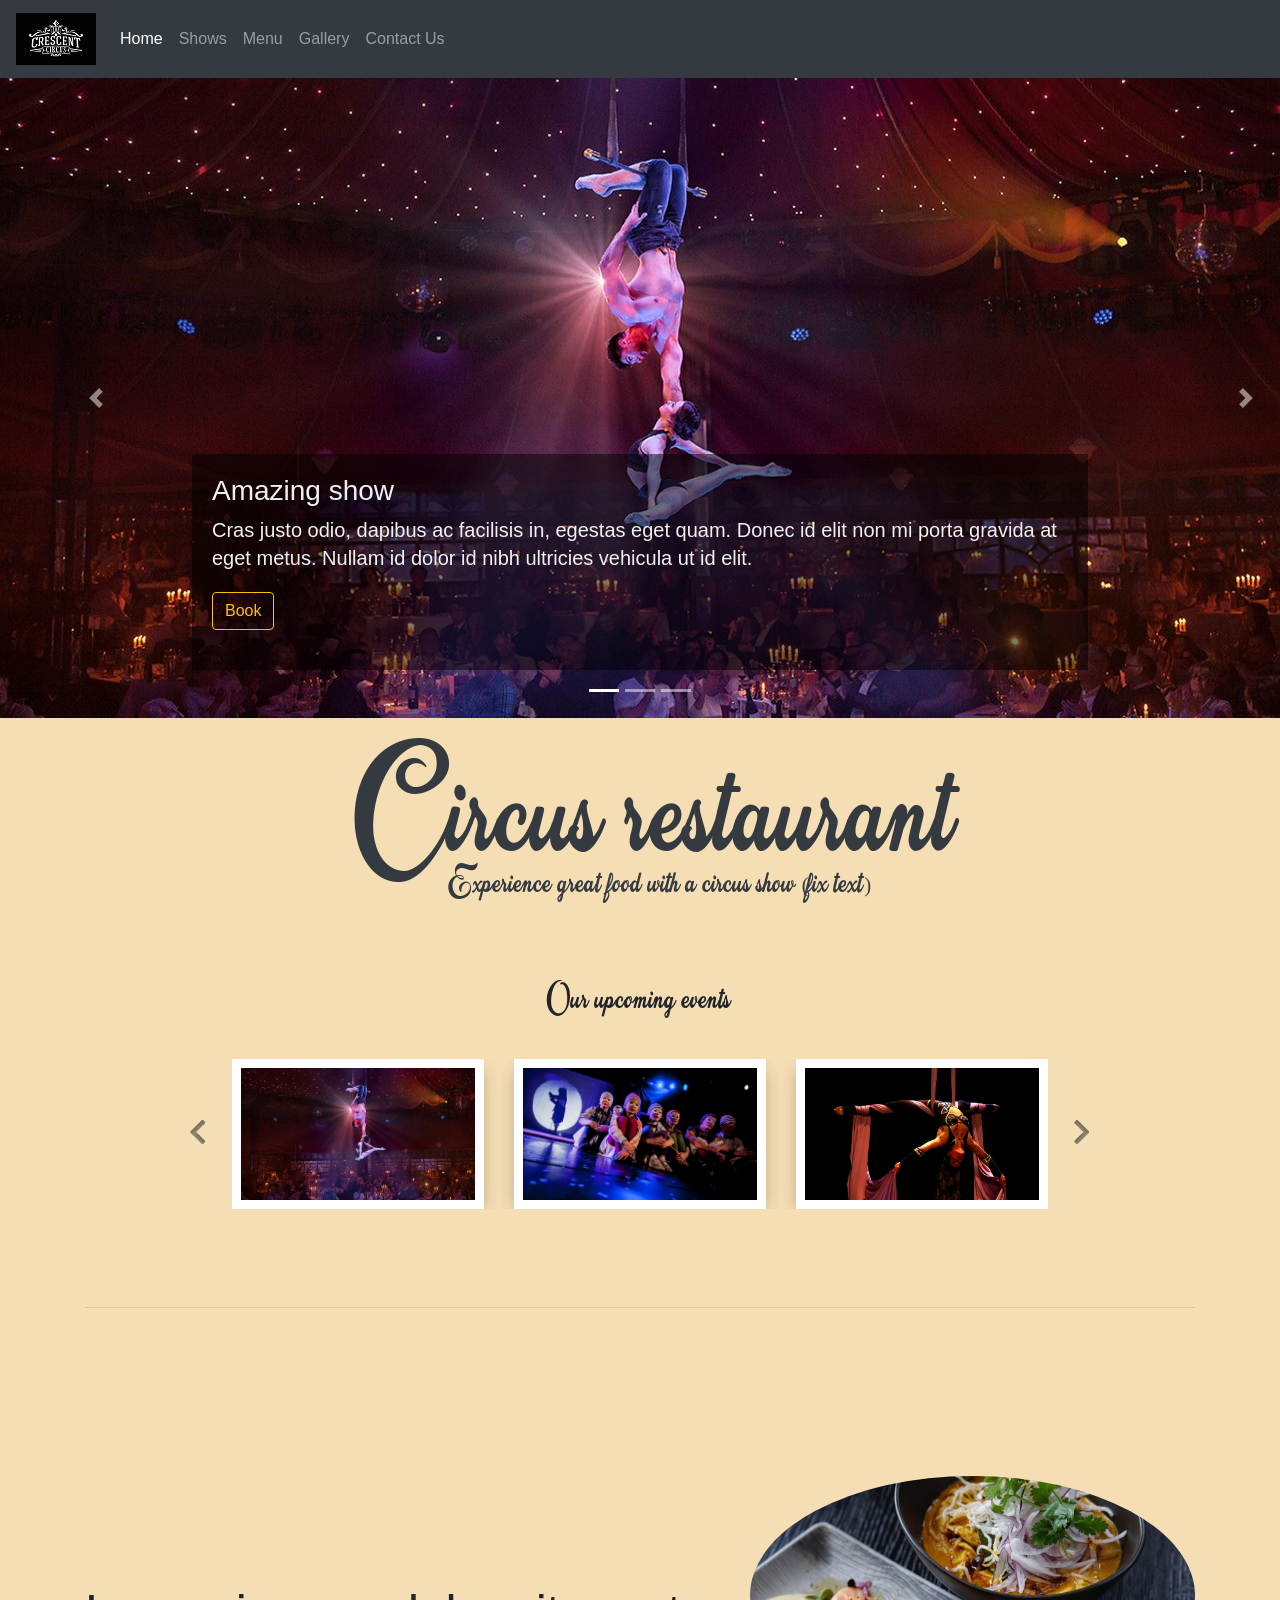
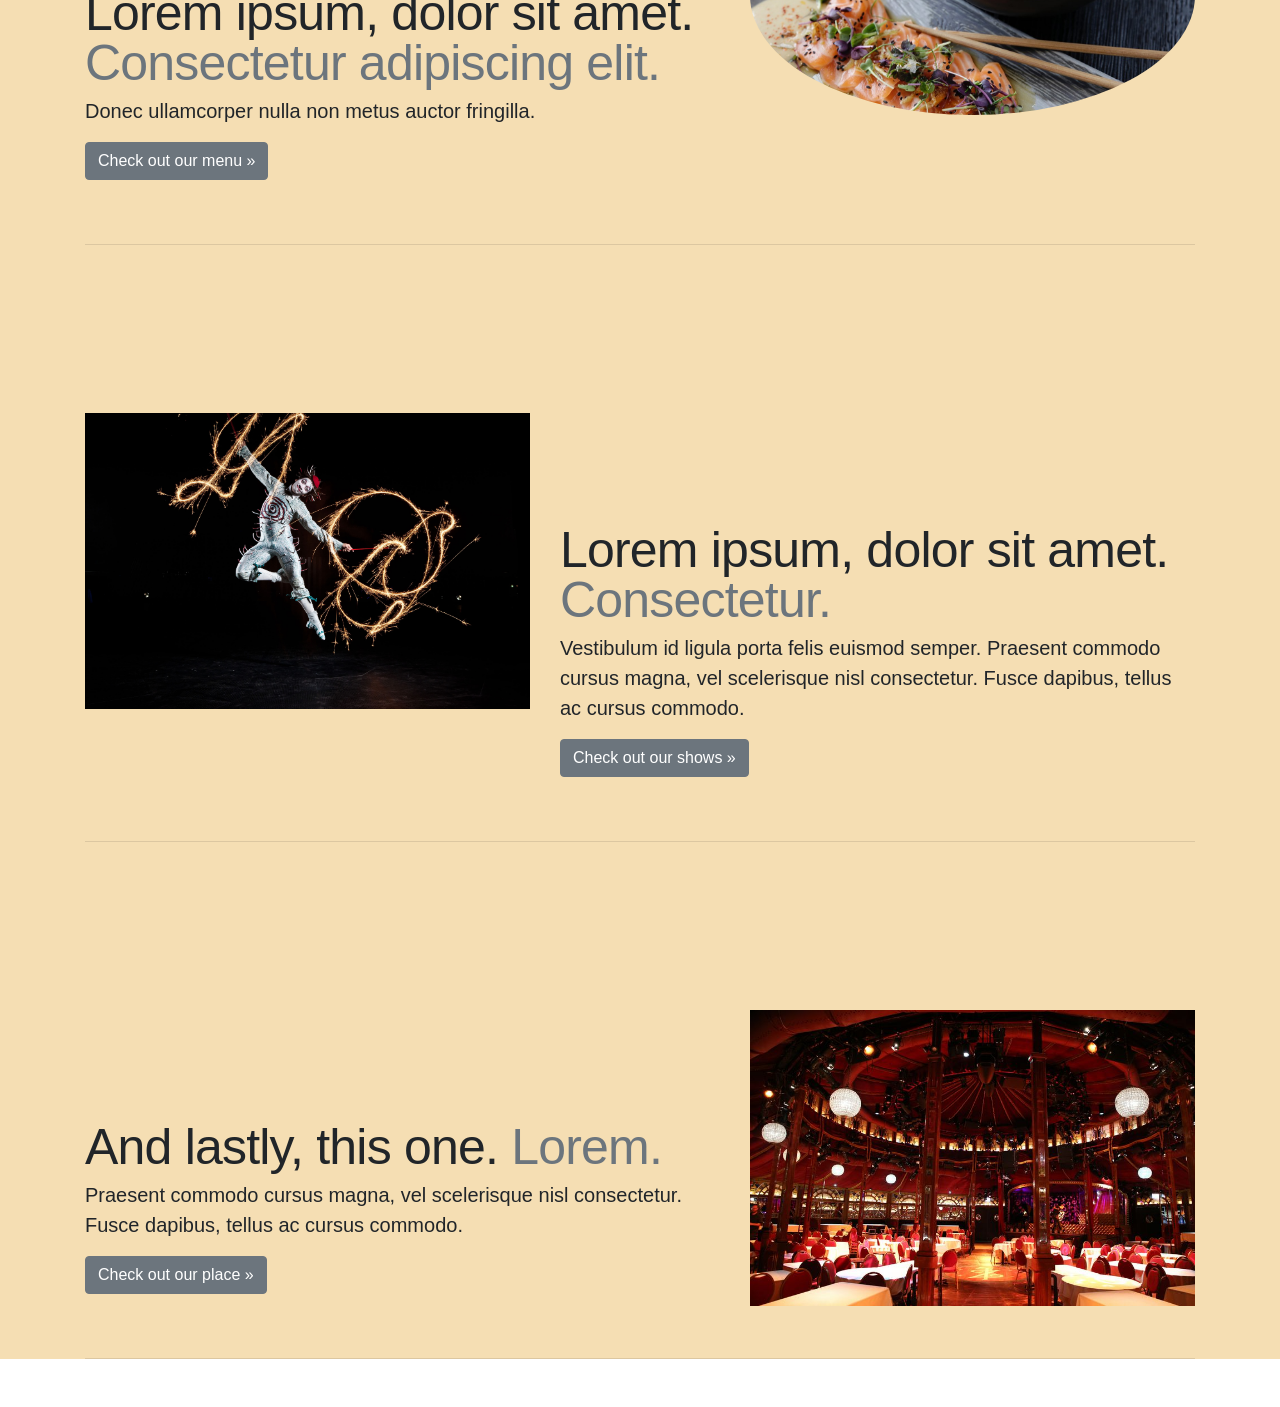
<file: index.html>
<!doctype html>
<html lang="en">

<head>
  <!-- Required meta tags -->
  <meta charset="utf-8">
  <meta name="viewport" content="width=device-width, initial-scale=1">

  <!-- Bootstrap CSS -->
  <link rel="stylesheet" href="https://cdn.jsdelivr.net/npm/bootstrap@4.5.3/dist/css/bootstrap.min.css"
    integrity="sha384-TX8t27EcRE3e/ihU7zmQxVncDAy5uIKz4rEkgIXeMed4M0jlfIDPvg6uqKI2xXr2" crossorigin="anonymous">
  <script src="https://code.jquery.com/jquery-3.5.1.slim.min.js"
    integrity="sha384-DfXdz2htPH0lsSSs5nCTpuj/zy4C+OGpamoFVy38MVBnE+IbbVYUew+OrCXaRkfj"
    crossorigin="anonymous"></script>
  <script src="https://cdn.jsdelivr.net/npm/bootstrap@4.5.3/dist/js/bootstrap.bundle.min.js"
    integrity="sha384-ho+j7jyWK8fNQe+A12Hb8AhRq26LrZ/JpcUGGOn+Y7RsweNrtN/tE3MoK7ZeZDyx"
    crossorigin="anonymous"></script>
    <link rel="stylesheet" href="https://cdnjs.cloudflare.com/ajax/libs/font-awesome/5.15.1/css/all.min.css">
  <link rel="stylesheet" type="text/css" href="css/index.css">
  <link rel="stylesheet" type="text/css" href="css/added.css">


  <title>The Food Circus</title>
</head>

<body>
  <div class="bg">
    <!--Navbar--------------------------->
    <div class="nav_container"></div>
    <!-- /Navbar ------------------------>
    <!-- page heading.. ----------------->
    <!-- <h1 class="text-center mb-4">Food and Circus Entertainment</h1>  -->

    <!-- /Page heading------------------>

    <!-- Carousel ----------------------->
    <main role="main">
      <div id="carouselExampleCaptions" class="carousel slide carousel-fade" data-ride="carousel" data-interval="3000"
        data-pause="false">
        <ol class="carousel-indicators">
          <li data-target="#carouselExampleCaptions" data-slide-to="0" class="active"></li>
          <li data-target="#carouselExampleCaptions" data-slide-to="1"></li>
          <li data-target="#carouselExampleCaptions" data-slide-to="2"></li>
        </ol>

        <div class="carousel-inner">
          <div class="carousel-item active">
            <!-- or use full width here..class="...w-100" -->
            <img src="./img/home_circus_0.jpg" class="mx-auto d-block img-responsive w-100" alt="...">
            <div class="carousel-caption text-left">
              <h3>Amazing show</h3>
              <p>Cras justo odio, dapibus ac facilisis in, egestas eget quam.
                Donec id elit non mi porta gravida at eget metus.
                Nullam id dolor id nibh ultricies vehicula ut id elit.
              </p>
              <!-- onclick="performanceButton1('2021-02-05')" -->
              <p><a id="perfButton1" class="btn btn-outline-warning" href="performances.html?date=2021-02-05"
                  role="button">Book</a></p>
            </div>
          </div>
          <div class="carousel-item">
            <img src="./img/home_circus_1.jpg" class="mx-auto d-block img-responsive w-100"
              href="performances.html?date=2021-02-06" alt="...">
            <div class="carousel-caption text-left">
              <h3>Fantastic show</h3>
              <p>Lorem ipsum dolor sit amet, consectetur adipiscing elit.</p>
              <p><a class="btn btn-outline-warning" href="performances.html?date=2021-02-06" role="button">Book</a></p>
            </div>
          </div>
          <div class="carousel-item">
            <img src="./img/home_circus_3.jpg" class="mx-auto d-block img-responsive w-100" alt="...">
            <div class="carousel-caption text-left">
              <h3>Magic Evening</h3>
              <p>Praesent commodo cursus magna, vel scelerisque nisl consectetur.</p>
              <p><a class="btn btn-outline-warning" href="performances.html?date=2021-02-12" role="button">Book</a></p>
            </div>
          </div>
        </div>
        <a class="carousel-control-prev" href="#carouselExampleCaptions" role="button" data-slide="prev">
          <span class="carousel-control-prev-icon" aria-hidden="true"></span>
          <span class="sr-only">Previous</span>
        </a>
        <a class="carousel-control-next" href="#carouselExampleCaptions" role="button" data-slide="next">
          <span class="carousel-control-next-icon" aria-hidden="true"></span>
          <span class="sr-only">Next</span>
        </a>
      </div>
      <!-- /Carousel----------------------->

      <div id="landingheader" class="container-fluid text-center">
        <h1 class="display-4 font-weight-normal">Circus restaurant</h1>
        <p class="lead font-weight-normal">Experience great food with a circus show (fix text)</p>
      </div>

      <div class="continer-fluid">
        <div class="row text-center">
          <div id="sideheader" class="col">
            <p class="lead font-weight-normal">Our upcoming events</p>
          </div>
        </div>
        <div class="row">

          <div id="circusCarosel"  class="col-md-9 col-center">
            <div id="circus-carosel" class="carousel slide" data-ride="carousel" data-interval="3000">
              <!-- Wrapper for carousel items -->
              <div class="carousel-inner">
                <div class="carousel-item active">
                  <div class="row" id="carousel-main-cource-menu">
                    
                    <div class="col-sm-4 cursor"  onclick="location.href = 'performances.html?date=2021-02-05';">
                      <div class="img-box">
                        <div class="hover-container" id="hover-container">
                          <img id="carousel-image" src="img/home_circus_0.jpg" class="img-fluid" alt="">
                          <div class="overlay">
                            <div class="text" id="carousel-header">
                              Amazing show <br/>2012-02-05
                            </div>
                          </div>
                        </div>
                      </div>
                    </div>

                    <div class="col-sm-4 cursor"  onclick="location.href = 'performances.html?date=2021-02-06';">
                      <div class="img-box">
                        <div class="hover-container" id="hover-container">
                          <img id="carousel-image" src="img/home_circus_6.jpg" class="img-fluid" alt="">
                          <div class="overlay">
                            <div class="text" id="carousel-header">
                              Fantastic show <br/>2012-02-06
                            </div>
                          </div>
                        </div>
                      </div>
                    </div>

                    <div class="col-sm-4 cursor"  onclick="location.href = 'performances.html?date=2021-02-12';">
                      <div class="img-box">
                        <div class="hover-container" id="hover-container">
                          <img id="carousel-image" src="img/home_circus_2.jpg" class="img-fluid" alt="">
                          <div class="overlay">
                            <div class="text" id="carousel-header">
                              Magic Evening <br/>2012-02-12
                            </div>
                          </div>
                        </div>
                      </div>
                    </div>

                  </div>
                </div>
                <div class="carousel-item">
                  <div class="row" id="carousel-veg-cource-menu">

                    <div class="col-sm-4 cursor"  onclick="location.href = 'performances.html?date=2021-02-13';">
                      <div class="img-box">
                        <div class="hover-container" id="hover-container">
                          <img id="carousel-image" src="img/home_circus_3.jpg" class="img-fluid" alt="">
                          <div class="overlay">
                            <div class="text" id="carousel-header">
                              Magic Evening <br/>2012-02-13
                            </div>
                          </div>
                        </div>
                      </div>
                    </div>
                    <div class="col-sm-4 cursor"  onclick="location.href = 'performances.html?date=2021-02-19';">
                      <div class="img-box">
                        <div class="hover-container" id="hover-container">
                          <img id="carousel-image" src="img/home_circus_7.jpg" class="img-fluid" alt="">
                          <div class="overlay">
                            <div class="text" id="carousel-header">
                              Show Name <br/>2012-02-19
                            </div>
                          </div>
                        </div>
                      </div>
                    </div>
                    <div class="col-sm-4 cursor"  onclick="location.href = 'performances.html?date=2021-02-20';">
                      <div class="img-box">
                        <div class="hover-container" id="hover-container">
                          <img id="carousel-image" src="img/home_circus_5.jpg" class="img-fluid" alt="">
                          <div class="overlay">
                            <div class="text" id="carousel-header">
                              Show Name <br/>2012-02-20
                            </div>
                          </div>
                        </div>
                      </div>
                    </div>

                  </div>
                </div>
              </div>
              <a class="carousel-control-prev left" href="#circus-carosel" data-slide="prev" role="button">
                <i class="fa fa-chevron-left"></i>
              </a>
              <a class="carousel-control-next right" href="#circus-carosel" data-slide="next" role="button">
                <i class="fa fa-chevron-right"></i>
              </a>
            </div>
          
        </div>
      </div>

      <!-- Featuretts --------------------->
      <div class="container marketing">

        <hr class="featurette-divider">

        <div class="row featurette">
          <div class="col-md-7">
            <h2 class="featurette-heading">Lorem ipsum, dolor sit amet. <span class="text-muted">Consectetur adipiscing
                elit. </span></h2>
            <p class="lead">Donec ullamcorper nulla non metus auctor fringilla.</p>
            <p><a class="btn btn-secondary" href="menu.html" role="button">Check out our menu &raquo;</a></p>
          </div>
          <div class="col-md-5">
            <img class="featurette-image img-fluid mx-auto rounded-circle" src="./img/food1_index.jpg"
              alt="Generic placeholder image">
          </div>
        </div>

        <hr class="featurette-divider">

        <div class="row featurette">
          <div class="col-md-7 order-md-2">
            <h2 class="featurette-heading">Lorem ipsum, dolor sit amet. <span class="text-muted">Consectetur. </span>
            </h2>
            <p class="lead">Vestibulum id ligula porta felis euismod semper. Praesent commodo cursus magna, vel
              scelerisque nisl consectetur. Fusce dapibus, tellus ac cursus commodo.</p>
            <p><a class="btn btn-secondary" href="performances.html" role="button">Check out our shows &raquo;</a></p>
          </div>
          <div class="col-md-5 order-md-1">
            <img class="featurette-image img-fluid mx-auto" src="./img/circusSmall_index.png"
              alt="Generic placeholder image">
          </div>
        </div>

        <hr class="featurette-divider">

        <div class="row featurette">
          <div class="col-md-7">
            <h2 class="featurette-heading">And lastly, this one. <span class="text-muted">Lorem.</span></h2>
            <p class="lead">Praesent commodo cursus magna, vel scelerisque nisl consectetur. Fusce dapibus, tellus ac
              cursus commodo.</p>
            <p><a class="btn btn-secondary" href="about-us.html" role="button">Check out our place &raquo;</a></p>
          </div>
          <div class="col-md-5">
            <img class="featurette-image img-fluid mx-auto" src="./img/restaurant_index.jpg"
              alt="Generic placeholder image">
          </div>
        </div>

        <hr class="featurette-divider">
      </div>
      <!-- /Featuretts -------------------->

    </main>
    <!-- TODO: Change back to slim jquery.js when not using ajax-->
    <script src="https://code.jquery.com/jquery-3.5.1.min.js"
      integrity="sha256-9/aliU8dGd2tb6OSsuzixeV4y/faTqgFtohetphbbj0=" crossorigin="anonymous"></script>
    <!-- Option 1: jQuery and Bootstrap Bundle (includes Popper) -->
    <script src="https://cdn.jsdelivr.net/npm/bootstrap@4.5.3/dist/js/bootstrap.bundle.min.js"
      integrity="sha384-ho+j7jyWK8fNQe+A12Hb8AhRq26LrZ/JpcUGGOn+Y7RsweNrtN/tE3MoK7ZeZDyx"
      crossorigin="anonymous"></script>
    <!-- <script src="https://code.jquery.com/jquery-3.5.1.slim.min.js" integrity="sha384-DfXdz2htPH0lsSSs5nCTpuj/zy4C+OGpamoFVy38MVBnE+IbbVYUew+OrCXaRkfj" crossorigin="anonymous"></script> -->

    <!-- Loads the our navbar, using ajax load() -->
    <script src="./common/common.js"></script>
    <script>
      // when using onclick strategy....
      function performanceButton1(date) {
        console.log(date);

        console.log("showButton1 is pressed");
        var perfs = $.get("performances.html", function (date) {
          location.href = "performances.html";
          filterShowsByDate(date)
        });
      }
      // -----------Tested by placing below in calender.js. Not working.---------------
      $(function () {

        // detect url hash changes and fire off filterOneShow
        $(window).bind("hashchange", filterOneShow("2021-02-05"));

      });

      function filterOneShow(date) {
        if (window.location.hash == "2021-02-05")
          filterShowsByDate("2021-02-05");
      }



    </script>

  </div>
</body>

</html>
</file>
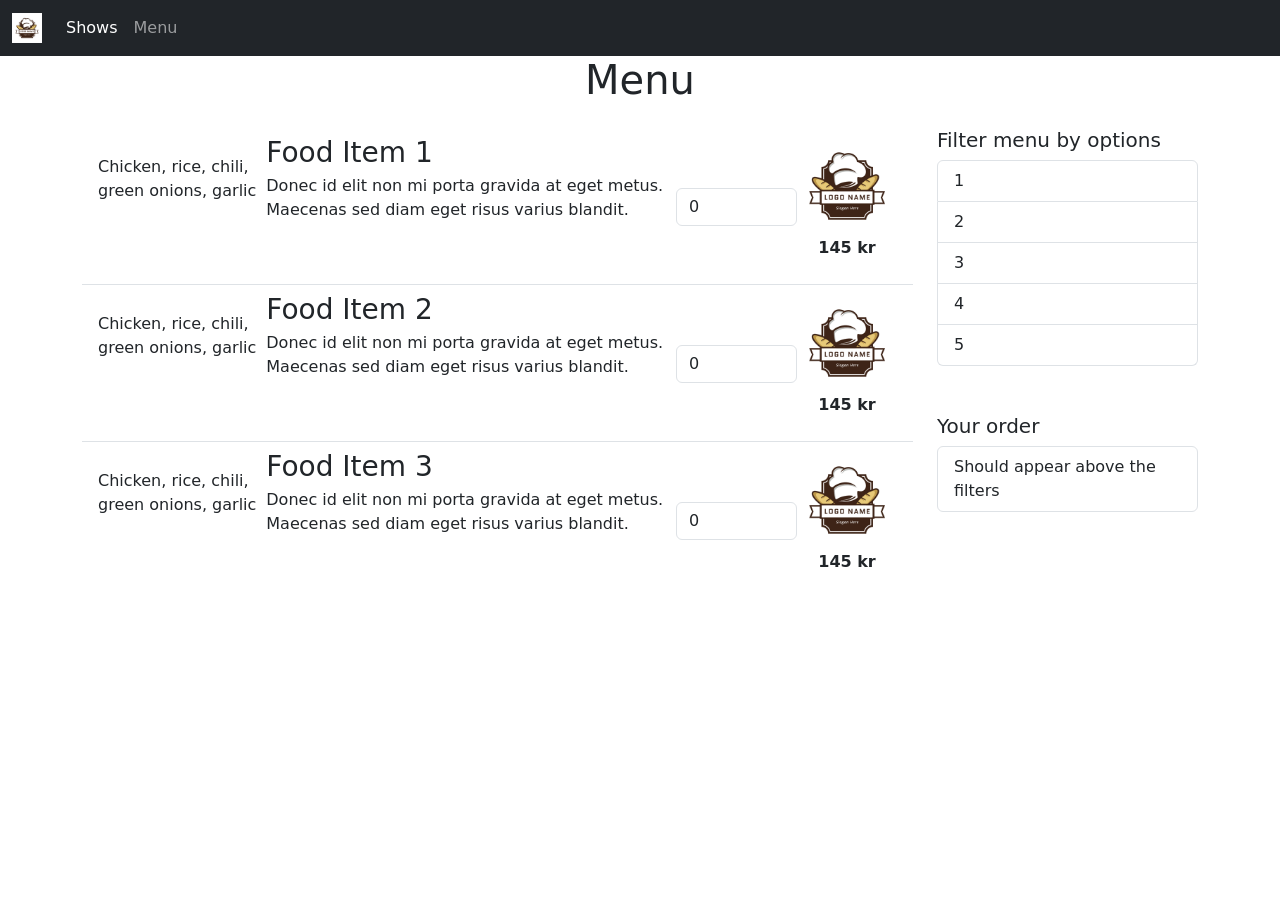
<file: menu/index.html>
<!doctype html>
<html lang="en">
  <head>
    <!-- Required meta tags -->
    <meta charset="utf-8">
    <meta name="viewport" content="width=device-width, initial-scale=1">

    <!-- Bootstrap CSS -->
    <link href="https://cdn.jsdelivr.net/npm/bootstrap@5.0.0-beta1/dist/css/bootstrap.min.css" rel="stylesheet" integrity="sha384-giJF6kkoqNQ00vy+HMDP7azOuL0xtbfIcaT9wjKHr8RbDVddVHyTfAAsrekwKmP1" crossorigin="anonymous">

    <title>The Food Circus</title>
  </head>
  <body>
    <!-- Image and text -->
    <nav class="navbar navbar-fixed navbar-dark bg-dark navbar-expand-md">
      <div class="container-fluid">
        <a class="navbar-brand" href="../index.html">
          <img src="../img/logo.png" alt="" width="30" height="30" class="d-inline-block align-top">
        </a>
        <button class="navbar-toggler" type="button" data-bs-toggle="collapse" data-bs-target="#navbarSupportedContent" aria-controls="navbarSupportedContent" aria-expanded="false" aria-label="Toggle navigation">
          <span class="navbar-toggler-icon"></span>
        </button>
        <div class="collapse navbar-collapse" id="navbarSupportedContent">
          <ul class="navbar-nav me-auto mb-2 mb-lg-0">
            <li class="nav-item">
              <a class="nav-link active" aria-current="page" href="../shows/index.html">Shows</a>
            </li>
            <li class="nav-item">
              <a class="nav-link" href="#">Menu</a>
            </li>
          </ul>
        </div>
      </div>
    </nav>
    <div class="container">
      <h1 class="text-center mb-4">Menu</h1>
      <div class="row align-items-start">
        <div class="col-9">
          <div class="list-group list-group-flush">
        <li class="list-group-item" aria-current="true">
          <div class="d-flex w-100 justify-content-between">
            <div>
              <div class="d-flex">
                  <p class="mb-1 align-self-center ingredients">Chicken, rice, chili, green onions, garlic</p>
                <div>
                  
                  <h3 class="mb-1">Food Item 1</h3>
                  <p class="mb-1">Donec id elit non mi porta gravida at eget metus. Maecenas sed diam eget risus varius blandit.</p>
                </div>
                <div class="form-group align-self-end">
                  <input class="form-control input-sm" type="number" name="number" value="0">
                </div>
              </div>
            </div>
            <div>
              <img src="../img/logo.png" class="circle" width="100">
              <p class="text-center fw-bold">145 kr</p>
            </div>
          </div>
          
        </li>
        <li class="list-group-item" aria-current="true">
          <div class="d-flex w-100 justify-content-between">
            <div>
              <div class="d-flex">
                <p class="mb-1 align-self-center ingredients">Chicken, rice, chili, green onions, garlic</p>
                <div>
                  
                  <h3 class="mb-1">Food Item 2</h3>
                  <p class="mb-1">Donec id elit non mi porta gravida at eget metus. Maecenas sed diam eget risus varius blandit.</p>
                </div>
                <div class="form-group align-self-end">
                  <input class="form-control input-sm" type="number" name="number" value="0">
                </div>
              </div>
            </div>
            <div>
              <img src="../img/logo.png" class="circle" width="100">
              <p class="text-center fw-bold">145 kr</p>
            </div>
          </div>
          
        </li>
        <li class="list-group-item" aria-current="true">
          <div class="d-flex w-100 justify-content-between">
            <div>
              <div class="d-flex">
                <p class="mb-1 align-self-center ingredients">Chicken, rice, chili, green onions, garlic</p>
                <div>
                  
                  <h3 class="mb-1">Food Item 3</h3>
                  <p class="mb-1">Donec id elit non mi porta gravida at eget metus. Maecenas sed diam eget risus varius blandit.</p>
                </div>
                <div class="form-group align-self-end">
                  <input class="form-control input-sm" type="number" name="number" value="0">
                </div>
                
              </div>
            </div>
            <div>
              <img src="../img/logo.png" class="circle" width="100">
              <p class="text-center fw-bold">145 kr</p>
            </div>
          </div>
          
        </li>
        
      </div>    
        </div>
        <div class="col-3">
          <div id="filters">
            <h5>Filter menu by options</span></h5>
            <ul class="list-group">
              <li class="list-group-item">1</li>
              <li class="list-group-item">2</li>
              <li class="list-group-item">3</li>
              <li class="list-group-item">4</li>
              <li class="list-group-item">5</li>
            </ul>
            <h5 class="mt-5">Your order</h5>
            <ul class="list-group" id="order">
              <li class="list-group-item">Should appear above the filters</li>
            </ul>
          </div>
        </div>
      </div>
      

    </div>

    <!-- Optional JavaScript; choose one of the two! -->

    <!-- Option 1: Bootstrap Bundle with Popper -->
    <script src="https://cdn.jsdelivr.net/npm/bootstrap@5.0.0-beta1/dist/js/bootstrap.bundle.min.js" integrity="sha384-ygbV9kiqUc6oa4msXn9868pTtWMgiQaeYH7/t7LECLbyPA2x65Kgf80OJFdroafW" crossorigin="anonymous"></script>

    <!-- Option 2: Separate Popper and Bootstrap JS -->
    <!--
    <script src="https://cdn.jsdelivr.net/npm/@popperjs/core@2.5.4/dist/umd/popper.min.js" integrity="sha384-q2kxQ16AaE6UbzuKqyBE9/u/KzioAlnx2maXQHiDX9d4/zp8Ok3f+M7DPm+Ib6IU" crossorigin="anonymous"></script>
    <script src="https://cdn.jsdelivr.net/npm/bootstrap@5.0.0-beta1/dist/js/bootstrap.min.js" integrity="sha384-pQQkAEnwaBkjpqZ8RU1fF1AKtTcHJwFl3pblpTlHXybJjHpMYo79HY3hIi4NKxyj" crossorigin="anonymous"></script>
    -->
  </body>
</html>
</file>
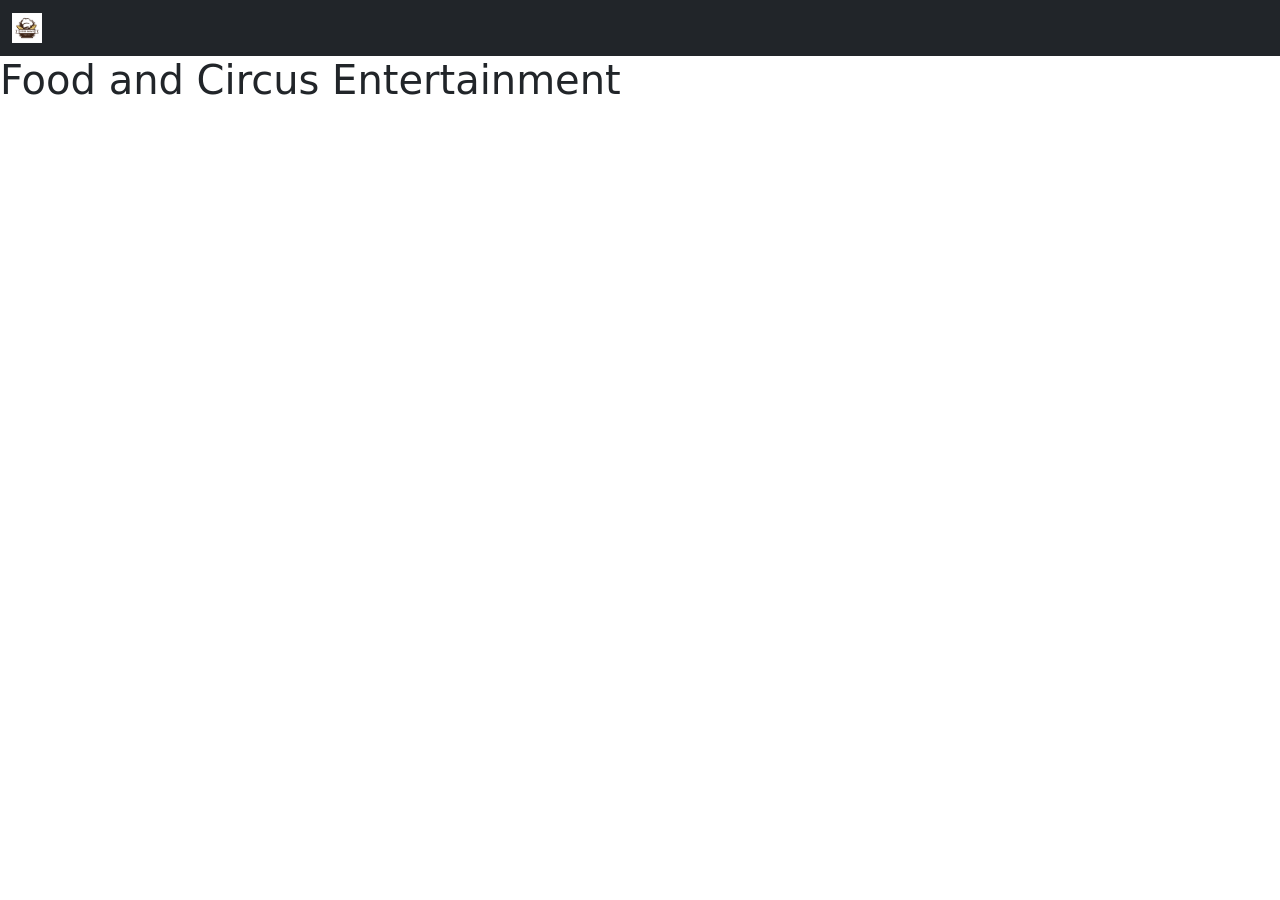
<file: public/index.html>
<!doctype html>
<html lang="en">
  <head>
    <!-- Required meta tags -->
    <meta charset="utf-8">
    <meta name="viewport" content="width=device-width, initial-scale=1">

    <!-- Bootstrap CSS -->
    <link href="https://cdn.jsdelivr.net/npm/bootstrap@5.0.0-beta1/dist/css/bootstrap.min.css" rel="stylesheet" integrity="sha384-giJF6kkoqNQ00vy+HMDP7azOuL0xtbfIcaT9wjKHr8RbDVddVHyTfAAsrekwKmP1" crossorigin="anonymous">

    <title>The Food Circus</title>
  </head>
  <body>
    <!-- Image and text -->
    <nav class="navbar navbar-fixed navbar-dark bg-dark">
      <div class="container-fluid">
        <a class="navbar-brand" href="#">
          <img src="img/logo.png" alt="" width="30" height="30" class="d-inline-block align-top">
        </a>
      </div>
    </nav>
    <h1>Food and Circus Entertainment</h1>

    <!-- Optional JavaScript; choose one of the two! -->

    <!-- Option 1: Bootstrap Bundle with Popper -->
    <script src="https://cdn.jsdelivr.net/npm/bootstrap@5.0.0-beta1/dist/js/bootstrap.bundle.min.js" integrity="sha384-ygbV9kiqUc6oa4msXn9868pTtWMgiQaeYH7/t7LECLbyPA2x65Kgf80OJFdroafW" crossorigin="anonymous"></script>

    <!-- Option 2: Separate Popper and Bootstrap JS -->
    <!--
    <script src="https://cdn.jsdelivr.net/npm/@popperjs/core@2.5.4/dist/umd/popper.min.js" integrity="sha384-q2kxQ16AaE6UbzuKqyBE9/u/KzioAlnx2maXQHiDX9d4/zp8Ok3f+M7DPm+Ib6IU" crossorigin="anonymous"></script>
    <script src="https://cdn.jsdelivr.net/npm/bootstrap@5.0.0-beta1/dist/js/bootstrap.min.js" integrity="sha384-pQQkAEnwaBkjpqZ8RU1fF1AKtTcHJwFl3pblpTlHXybJjHpMYo79HY3hIi4NKxyj" crossorigin="anonymous"></script>
    -->
  </body>
</html>
</file>
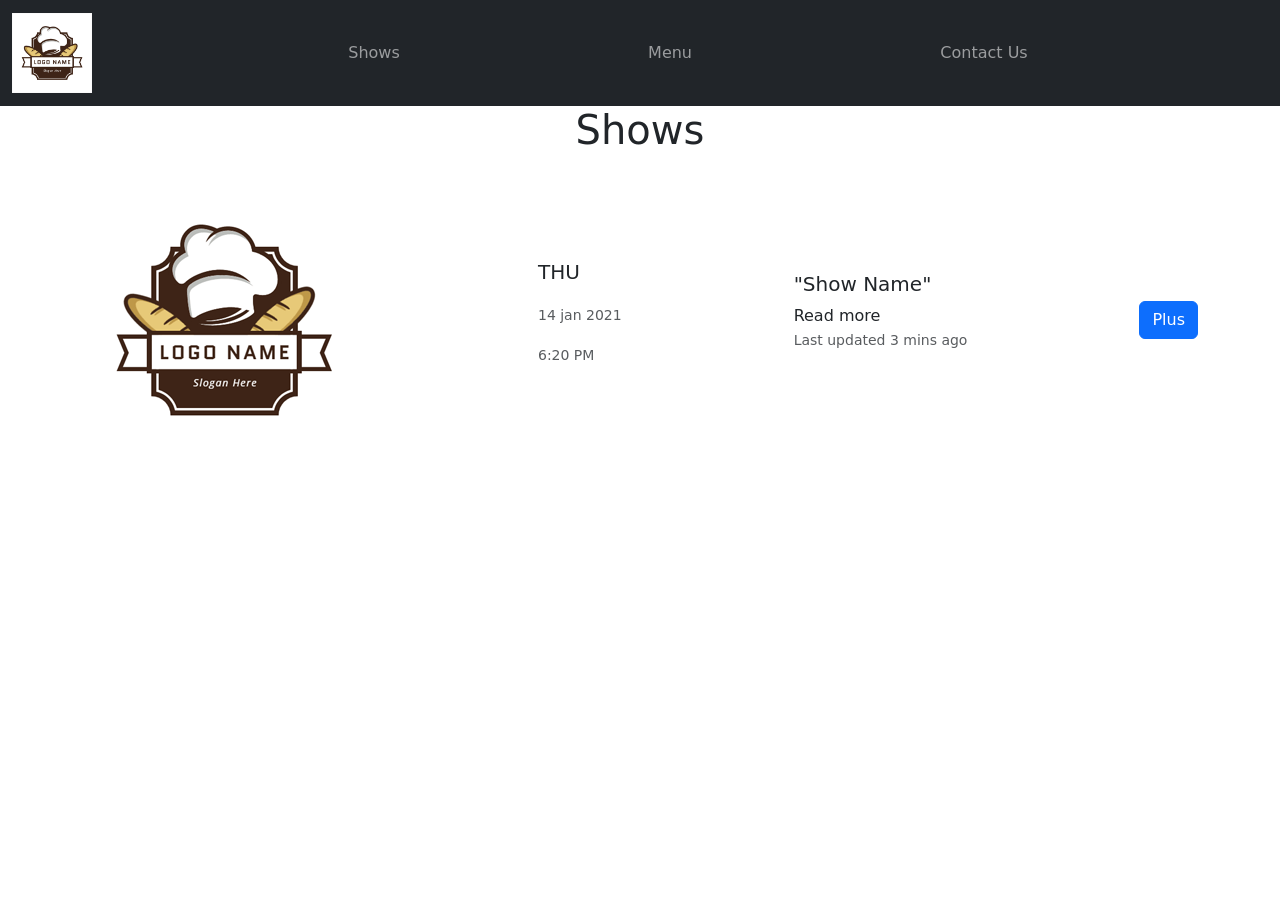
<file: shows/index.html>
<!doctype html>
<html lang="en">
  <head>
    <!-- Required meta tags -->
    <meta charset="utf-8">
    <meta name="viewport" content="width=device-width, initial-scale=1">

    <!-- Bootstrap CSS -->
    <link href="https://cdn.jsdelivr.net/npm/bootstrap@5.0.0-beta1/dist/css/bootstrap.min.css" rel="stylesheet" integrity="sha384-giJF6kkoqNQ00vy+HMDP7azOuL0xtbfIcaT9wjKHr8RbDVddVHyTfAAsrekwKmP1" crossorigin="anonymous">

    <title>The Food Circus</title>
  </head>
  <body>
    <!-- Image and text -->
    <nav class="navbar navbar-fixed navbar-dark bg-dark navbar-expand-md">
      <div class="container-fluid">
        <a class="navbar-brand" href="../index.html">
          <img src="../img/logo.png" alt="" width="80" height="80" class="d-inline-block align-top">
        </a>
        <button class="navbar-toggler" type="button" data-bs-toggle="collapse" data-bs-target="#navbarSupportedContent" aria-controls="navbarSupportedContent" aria-expanded="false" aria-label="Toggle navigation">
          <span class="navbar-toggler-icon"></span>
        </button>
        <div class="collapse navbar-collapse" id="navbarSupportedContent">
          <ul class="navbar-nav mb-2 mb-lg-0 d-flex justify-content-evenly w-100">
            <li class="nav-item">
              <a class="nav-link" aria-current="page" href="#">Shows</a>
            </li>
            <li class="nav-item">
              <a class="nav-link" href="../menu/index.html">Menu</a>
            </li>
            <li class="nav-item">
              <a class="nav-link" href="../menu/index.html">Contact Us</a>
            </li>
          </ul>
        </div>
      </div>
    </nav>
    <div class="container">
      <h1 class="text-center mb-4">Shows</h1>
      
        <div class="d-flex w-100 justify-content-between">
          
            <img src="../img/logo.png" alt="...">
              <div class="align-self-center">
                <p class="lead">THU</p>
                <p><small class="text-muted">14 jan 2021</small></p>
                <p><small class="text-muted">6:20 PM</small></p>
              </div>
              <div class="align-self-center mr-2">
                <h5>"Show Name"</h5>
                <a>Read more</a>
                <p><small class="text-muted">Last updated 3 mins ago</small></p>
              </div>
              <div class="align-self-center">
                <button class="btn btn-primary">Plus</button>
              </div>
          </div>
        </div>
      
      
    </div>

    <!-- Optional JavaScript; choose one of the two! -->

    <!-- Option 1: Bootstrap Bundle with Popper -->
    <script src="https://cdn.jsdelivr.net/npm/bootstrap@5.0.0-beta1/dist/js/bootstrap.bundle.min.js" integrity="sha384-ygbV9kiqUc6oa4msXn9868pTtWMgiQaeYH7/t7LECLbyPA2x65Kgf80OJFdroafW" crossorigin="anonymous"></script>

    <!-- Option 2: Separate Popper and Bootstrap JS -->
    <!--
    <script src="https://cdn.jsdelivr.net/npm/@popperjs/core@2.5.4/dist/umd/popper.min.js" integrity="sha384-q2kxQ16AaE6UbzuKqyBE9/u/KzioAlnx2maXQHiDX9d4/zp8Ok3f+M7DPm+Ib6IU" crossorigin="anonymous"></script>
    <script src="https://cdn.jsdelivr.net/npm/bootstrap@5.0.0-beta1/dist/js/bootstrap.min.js" integrity="sha384-pQQkAEnwaBkjpqZ8RU1fF1AKtTcHJwFl3pblpTlHXybJjHpMYo79HY3hIi4NKxyj" crossorigin="anonymous"></script>
    -->
  </body>
</html>
</file>
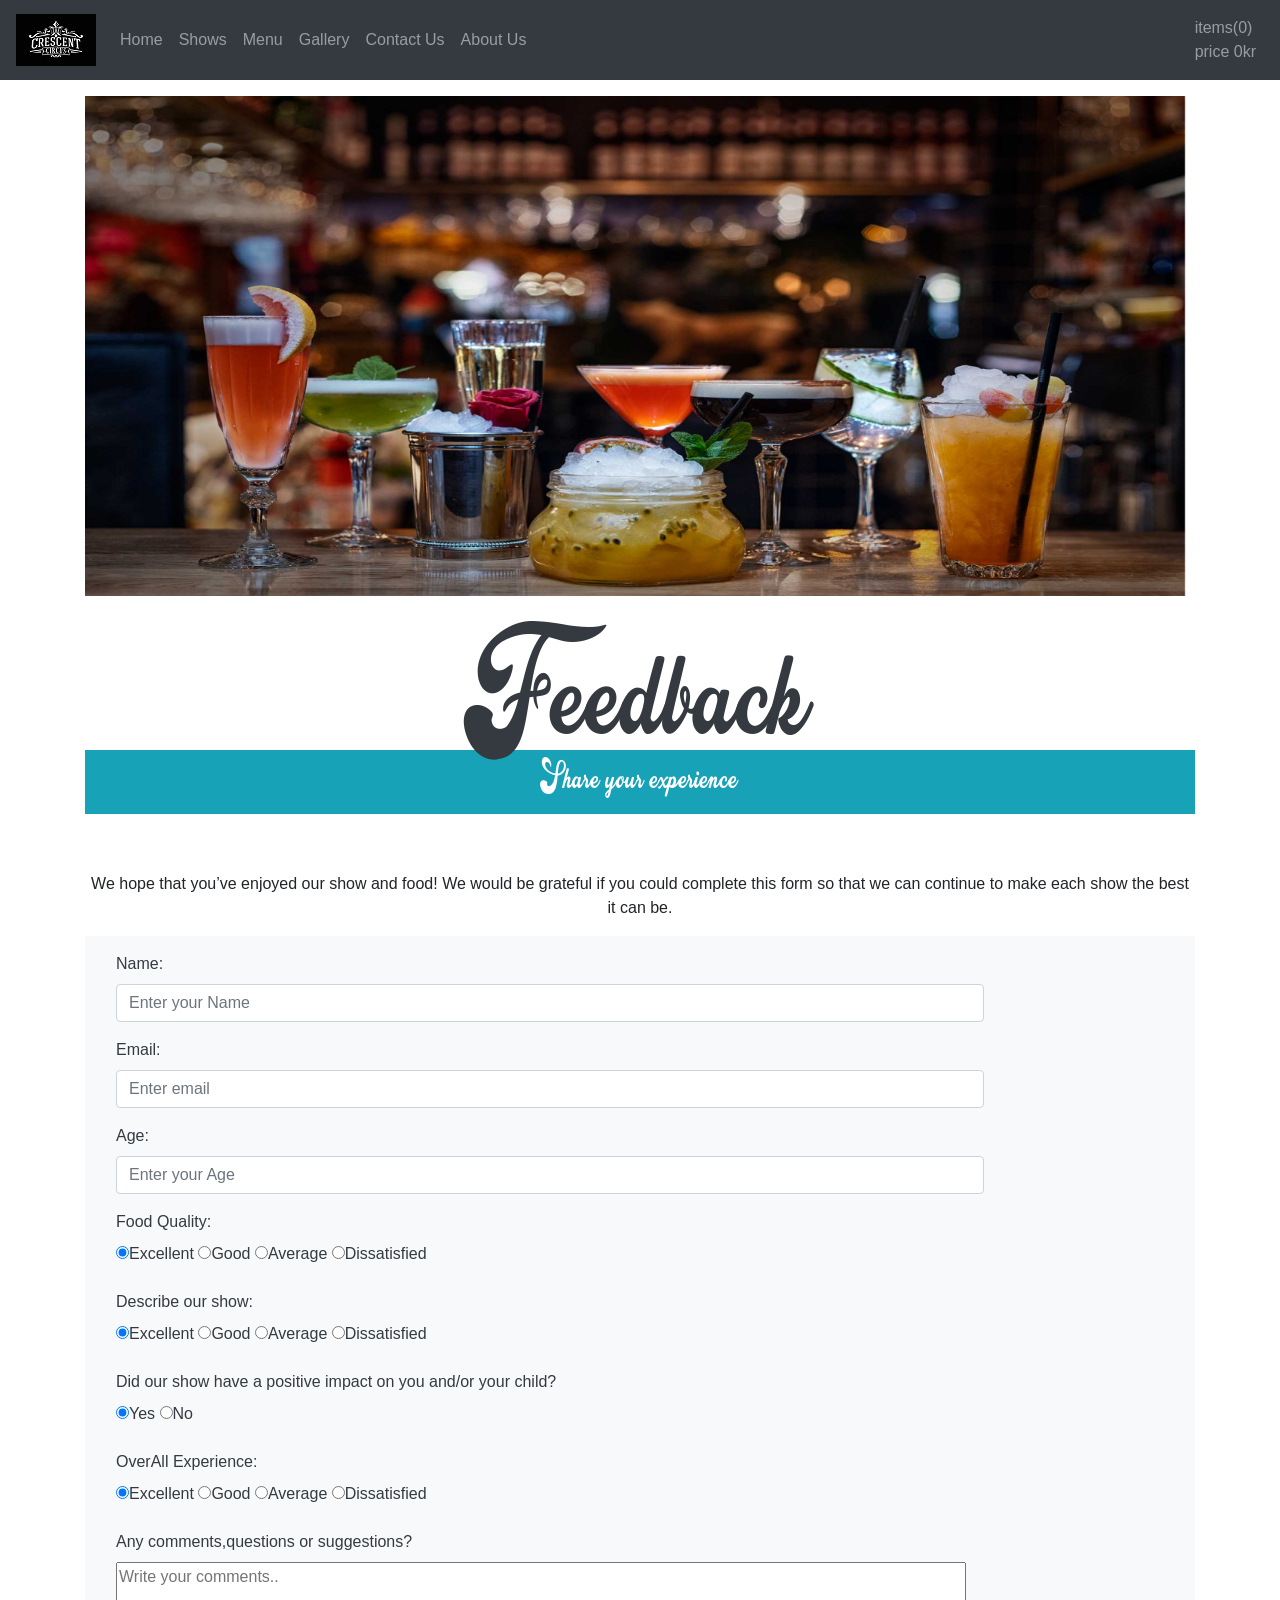
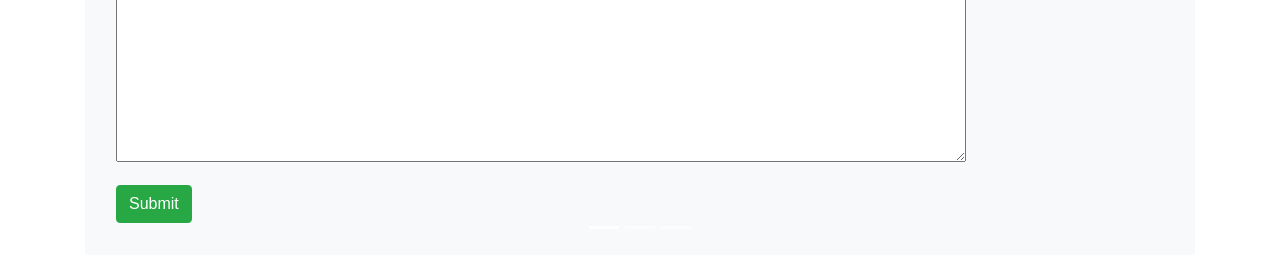
<file: feedback.html>
<!DOCTYPE html>
<html>

<!doctype html>
<html lang="en">

<head>
    <meta charset="utf-8">
    <meta name="viewport" content="width=device-width, initial-scale=1">
    <link rel="stylesheet" href="https://maxcdn.bootstrapcdn.com/bootstrap/4.5.2/css/bootstrap.min.css">
    <script src="https://ajax.googleapis.com/ajax/libs/jquery/3.5.1/jquery.min.js"></script>
    <script src="https://cdnjs.cloudflare.com/ajax/libs/popper.js/1.16.0/umd/popper.min.js"></script>
    <script src="https://maxcdn.bootstrapcdn.com/bootstrap/4.5.2/js/bootstrap.min.js"></script>
    <script src="js/feedback.js"></script>
    <title>The Food Circus</title>
</head>

<body>


    <!--inlcude navigation -->
    <!-- Option 1: Bootstrap Bundle with Popper -->
    <script src="https://cdn.jsdelivr.net/npm/bootstrap@5.0.0-beta1/dist/js/bootstrap.bundle.min.js" integrity="sha384-ygbV9kiqUc6oa4msXn9868pTtWMgiQaeYH7/t7LECLbyPA2x65Kgf80OJFdroafW" crossorigin="anonymous">
    </script>
    <script src="https://code.jquery.com/jquery-3.1.0.min.js" integrity="sha256-cCueBR6CsyA4/9szpPfrX3s49M9vUU5BgtiJj06wt/s=" crossorigin="anonymous">
    </script>
    <script src="js/create-menu.js">
    </script>
    <script>
        window.onload = () => createNav()
    </script>
    <!-- nav end -->
    <style>
        @font-face {
            font-family: "myFont";
            src: url("./Fonts/attraction.ttf") format("truetype");
        }
        
        #landingheader {
            padding: 50px 0 50px 0;
            color: #343a40;
            font-family: "myFont";
        }
        
        #landingheader h1 {
            font-size: 80px;
        }
        /* Make the image fully responsive */
        
        .carousel-inner img {
            width: 1100px;
            height: 500px;
        }
    </style>

    <body>
        <div class="container mt-3">
            <div id="myCarousel" class="carousel slide" data-ride="carousel">
                <ul class="carousel-indicators">
                    <li data-target="#myCarousel" data-slide-to="0" class="active"></li>
                    <li data-target="#myCarousel" data-slide-to="1"></li>
                    <li data-target="#myCarousel" data-slide-to="2"></li>
                </ul>
                <div class="carousel-inner">
                    <div class="carousel-item active">
                        <img src="img/heroimage.jpg" width="500" height="100">
                    </div>
                    <div class="carousel-item">
                        <img src="img/Circus-main-promotional-hoop-shot.jpg" width="500" height="100">
                    </div>
                    <div class="carousel-item">
                        <img src="img/food_image1.jpg" width="500" height="100">
                    </div>
                    <div class="carousel-item">
                        <img src="img/circus_img1.jpg" width="500" height="100">
                    </div>
                </div>
                <div id="landingheader" class="container-fluid text-center">
                    <h1 class="display-4 font-weight-normal">Feedback</h1>
                    <div class="p-3 mb-2 bg-info text-white">
                        <h4 class="lead font-weight-normal">Share your experience</h4>
                    </div>
                </div>
                <p class="text-center"> We hope that you’ve enjoyed our show and food! We would be grateful if you could complete this form so that we can continue to make each show the best it can be.</p>

                <form class="form-horizontal" id="feedback-form">
                    <div class="container p-3 mb-2 bg-light text-dark">

                        <div class="form-group">
                            <label class="control-label col-sm-2" for="name">Name:</label>
                            <div class="col-sm-10">
                                <input type="name" class="form-control" id="name" placeholder="Enter your Name" name="name">
                            </div>
                        </div>
                        <div class="form-group">
                            <label class="control-label col-sm-2" for="email">Email:</label>
                            <div class="col-sm-10">
                                <input type="email" class="form-control" id="email" placeholder="Enter email" name="email">
                            </div>
                        </div>
                        <div class="form-group">
                            <label class="control-label col-sm-2" for="age">Age:</label>
                            <div class="col-sm-10">
                                <input type="age" class="form-control" id="age" placeholder="Enter your Age" name="age">
                            </div>
                        </div>

                        <div class="form-group">
                            <label class="control-label col-sm-2" for="food">Food Quality:</label>
                            <div class="col-sm-10">
                                <label class="radio-inline">
                                        <input type="radio" name="foodoptradio" checked id="excellentfood">Excellent
                                      </label>
                                <label class="radio-inline">
                                        <input type="radio" name="foodoptradio" id="goodfood">Good
                                      </label>
                                <label class="radio-inline">
                                        <input type="radio" name="foodoptradio" id="averagefood">Average
                                      </label>
                                <label class="radio-inline">
                                        <input type="radio" name="foodoptradio" id="poorfood">Dissatisfied
                                      </label>
                            </div>
                        </div>
                        <div class="form-group">
                            <label class="control-label col-sm-2" for="Show">Describe our show:</label>
                            <div class="col-sm-10">
                                <label class="radio-inline">
                                        <input type="radio" name="showoptradio" checked id="excellentshow">Excellent
                                      </label>
                                <label class="radio-inline">
                                        <input type="radio" name="showoptradio" id="goodshow">Good
                                      </label>
                                <label class="radio-inline">
                                        <input type="radio" name="showoptradio" id="averageshow">Average
                                      </label>
                                <label class="radio-inline">
                                        <input type="radio" name="showoptradio" id="poorshow">Dissatisfied
                                      </label>
                            </div>
                        </div>
                        <div class="form-group">
                            <label class="control-label col-sm" for="impact">Did our show have a positive impact on you and/or your child?</label>
                            <div class="col-sm-10">
                                <label class="radio-inline">
                                        <input type="radio" name="impact" checked>Yes
                                      </label>
                                <label class="radio-inline">
                                        <input type="radio" name="impact">No
                                      </label>
                            </div>
                        </div>
                        <div class="form-group">
                            <label class="control-label col-sm-2" for="overall">OverAll Experience:</label>
                            <div class="col-sm-10">
                                <label class="radio-inline">
                                        <input type="radio" name="overall" checked id="Excellent">Excellent
                                      </label>
                                <label class="radio-inline">
                                        <input type="radio" name="overall" id="Good">Good
                                      </label>
                                <label class="radio-inline">
                                        <input type="radio" name="overall" id="Average">Average
                                      </label>
                                <label class="radio-inline">
                                        <input type="radio" name="overall" id="Dissatisfied">Dissatisfied
                                      </label>
                            </div>
                        </div>
                        <div class="form-group">
                            <label class="control-label col-sm" for="comments" id="comments">Any comments,questions or suggestions?</label>
                            <div class="col-sm-10 pb-cmnt-textarea">
                                <textarea id="comments" name="comments" placeholder="Write your comments.." style="height:200px;width: 850px;"></textarea>
                            </div>
                        </div>

                        <div class="form-group">
                            <div class="col-sm-offset-2 col-sm-10">
                                <button type="button" class="btn btn-success" onclick="return(submitfeedback())">Submit</button>
                            </div>
                        </div>
                </form>
                </div>

    </body>

</html>
</file>
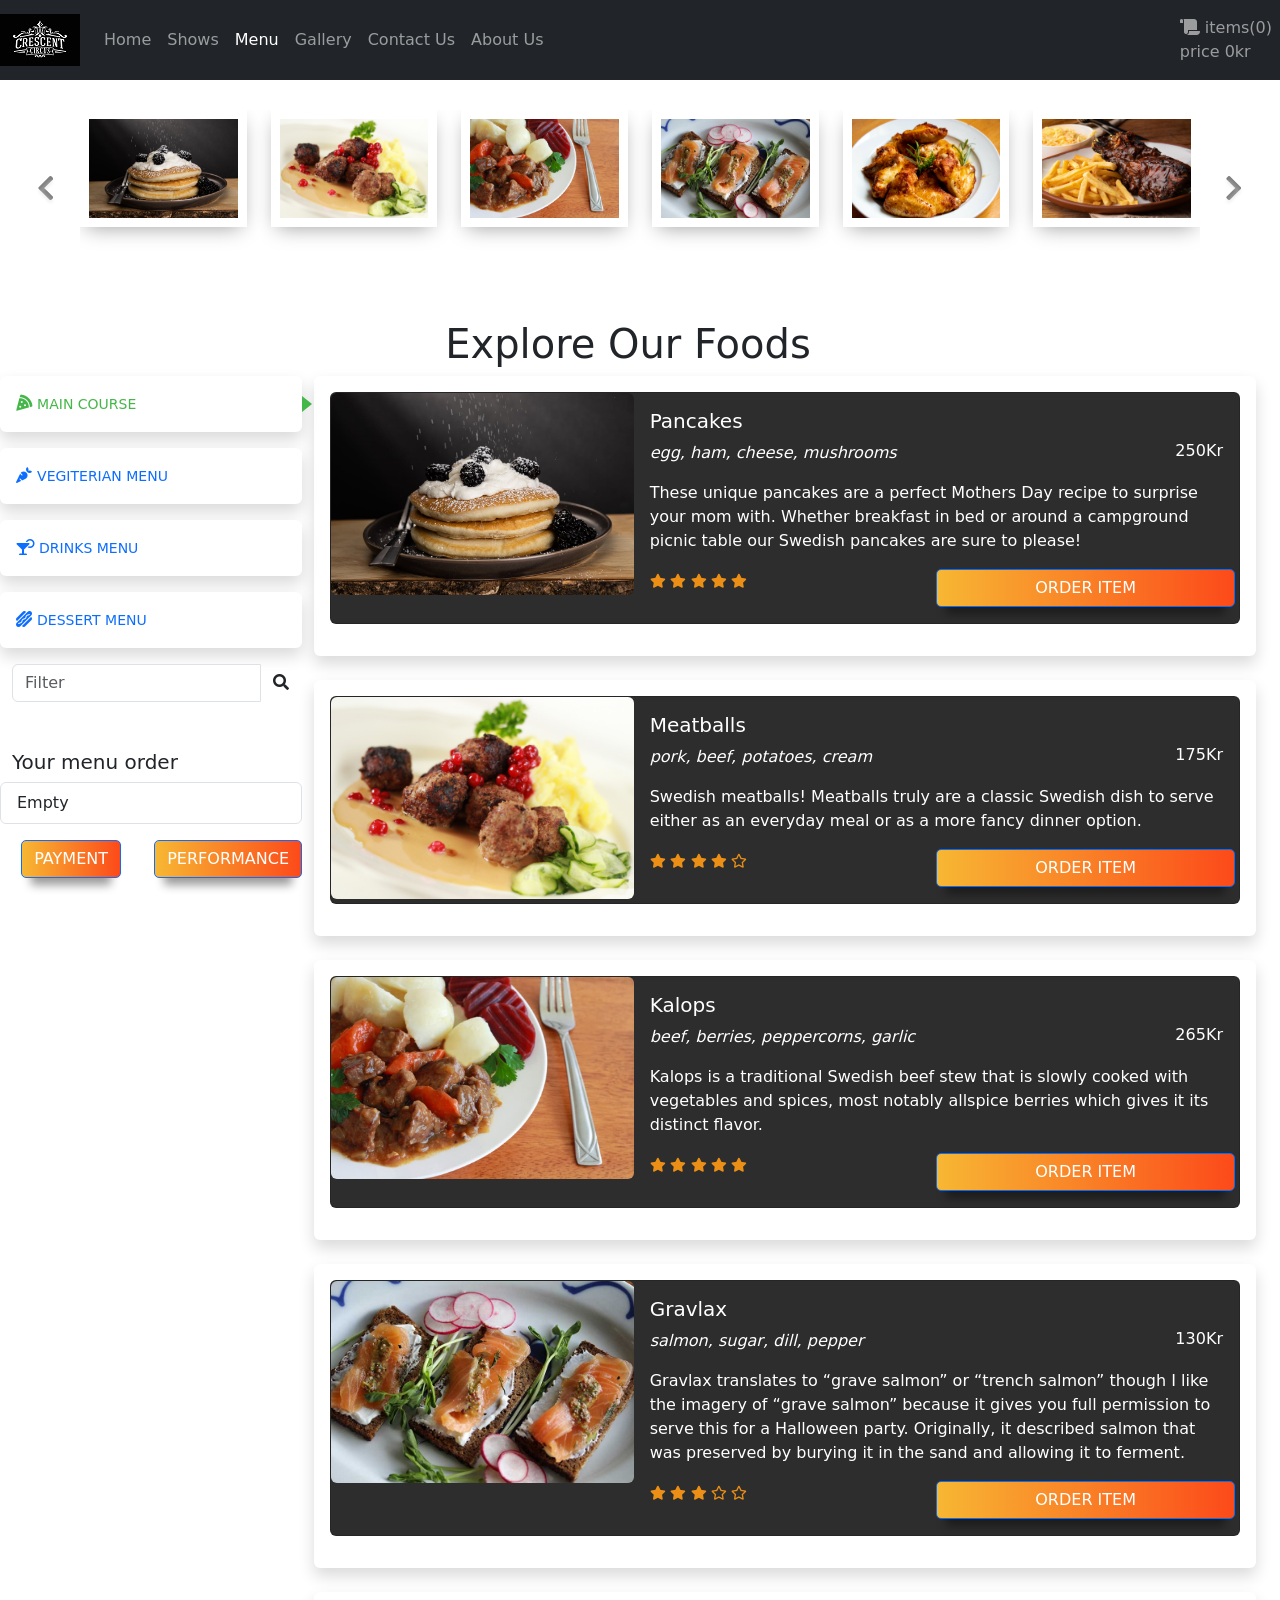
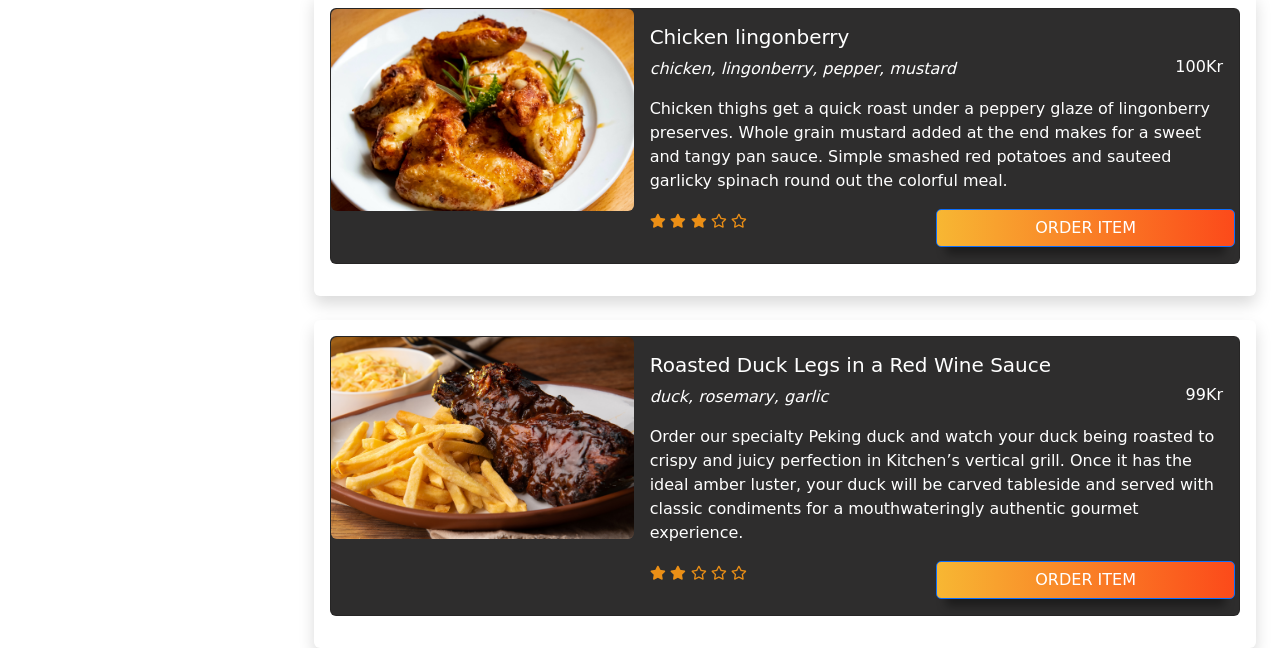
<file: menu.html>
<!doctype html>
<html lang="en">

<head>
  <!-- Required meta tags -->
  <meta charset="utf-8">
  <meta name="viewport" content="width=device-width, initial-scale=1">

  <!-- Bootstrap CSS -->
  <link href="https://cdn.jsdelivr.net/npm/bootstrap@5.0.0-beta1/dist/css/bootstrap.min.css" rel="stylesheet"
    integrity="sha384-giJF6kkoqNQ00vy+HMDP7azOuL0xtbfIcaT9wjKHr8RbDVddVHyTfAAsrekwKmP1" crossorigin="anonymous">
   <script src="https://cdn.jsdelivr.net/npm/bootstrap@5.0.0-beta1/dist/js/bootstrap.bundle.min.js"
    integrity="sha384-ygbV9kiqUc6oa4msXn9868pTtWMgiQaeYH7/t7LECLbyPA2x65Kgf80OJFdroafW"
    crossorigin="anonymous"></script>
  <script src="https://code.jquery.com/jquery-3.1.0.min.js"
    integrity="sha256-cCueBR6CsyA4/9szpPfrX3s49M9vUU5BgtiJj06wt/s=" crossorigin="anonymous"></script>
  <link rel="stylesheet" href="https://cdnjs.cloudflare.com/ajax/libs/font-awesome/5.15.1/css/all.min.css">


  <!-- specific css with customized tab link -->
  <!-- refered css from https://bootstrapious.com/p/bootstrap-vertical-tabs -->
  <link rel="stylesheet" type="text/css" href="css/added.css">
  <link rel="stylesheet" type="text/css" href="css/menu.css">

  <!-- specific js with all functiona and initial load method -->
  <script src="js/create-menu.js"></script>
  <script type="text/javascript" src="js/menu-items.js"></script>
  <script src="js/menu.js"></script>
  <title>The Food Circus</title>

  <!-- templates -->
  <!-- menu card template  https://getbootstrap.com/docs/5.0/components/card/-->
  <template id="template-menu-item">
    <div class="col shadow p-3 bg-white rounded menu-item">
      <div class="card mb-3">
        <div class="row g-0">
          <div class="col-md-4">
            <img id="itemImage" src="img/item1.jpeg" class="img-fluid rounded custom-menu-image">
          </div>
          <div class="col-md-8">
            <div class="card-body">
              <h5 class="card-title" id="name">Chinese Noodles</h5>
              <div class="row">
                <div class="col-md-10">
                  <p class="align-self-center ingredients fst-italic" id="content">Chicken, nudles, chili, green onions,
                    garlic</p>
                </div>
                <div class="col-md-2">
                  <h6 class="text-end" id="price">250Kr</h6>
                </div>
              </div>
              <p class="card-text" id="info">Chinese noodles with chicken and green vegitables made with soya and tomato
                sause.</p>
              <div class="row">
                <div class="col-md-6">
                  <p class="card-text"><small class="text-muted" id="stars"></small>
                  </p>
                </div>
                <div class="col-md-6">
                  <div class="row">
                    <button class="btn btn-primary button" id="order">Order item</button>
                  </div>
                </div>
              </div>
            </div>
          </div>
        </div>
      </div>
    </div>
  </template>

  <!-- cart list item  https://getbootstrap.com/docs/5.0/components/list-group/ -->
  <template id="template-cart-item">
    <li class="list-group-item container-fluid">
      <div class="row">
        <div class="col-md-2"> <img id="itemImage" src="img/item1.jpeg" width="30px" height="30px"
            class="img-fluid  rounded-circle"></div>
        <div class="col-md-4" id="itemName">asdf</div>
        <div class="col-md-2" id="itemPrice">0</div>
        <div class="col-md-4 text-center">
          <div class="col">
          <span class="badge bg-danger rounded-pill cursor" data-toggle="tooltip" title="Click to remove item"
            id="itemRemove">-</span>
          <span class="badge bg-primary rounded-pill" id="itemCount">1</span>
          <span class="badge bg-success rounded-pill cursor" data-toggle="tooltip" title="Click to add same item"
            id="itemAdd">+</span>
          </div>
        </div>
      </div>
    </li>
  </template>

  <template id="template-carousel-image">
    <div class="col-sm-2">
      <div class="img-box">
        <div class="hover-container" id="hover-container">
          <img id="carousel-image" src="img/item1.jpg" class="img-fluid" alt="">
          <div class="overlay">
            <div class="text" id="carousel-header">Pancakes</div>
          </div>
        </div>
      </div>
    </div>
  </template>

</head>

<body>
  <!-- Main body starts from here -->

  <div class="container-fluid">
    <div class="row">
      <div class="container">

        <div class="row">
          <!-- carousel-->
          <div class="col-md-12 col-center">
            <div id="menu-carosel" class="carousel slide" data-ride="carousel" data-interval="0">
              <!-- Wrapper for carousel items -->
              <div class="carousel-inner">
                <div class="carousel-item active">
                  <div class="row" id="carousel-main-cource-menu">
                  </div>
                </div>
                <div class="carousel-item">
                  <div class="row" id="carousel-veg-cource-menu">
                  </div>
                </div>
                <div class="carousel-item">
                  <div class="row" id="carousel-drink-cource-menu">
                  </div>
                </div>
                <div class="carousel-item">
                  <div class="row" id="carousel-child-cource-menu">
                  </div>
                </div>
              </div>
              <a class="carousel-control-prev left" href="#menu-carosel" data-bs-slide="prev">
                <i class="fa fa-chevron-left"></i>
              </a>
              <a class="carousel-control-next right" href="#menu-carosel" data-bs-slide="next">
                <i class="fa fa-chevron-right"></i>
              </a>
            </div>
          </div>


          <div class="row">
            <h2 class="text-center display-6">Explore Our Foods</h2>
          </div>

          <!--  tab container https://www.w3schools.com/howto/howto_js_vertical_tabs.asp-->
          <div class="row">
            <div class="col-md-3">
              <div class="row">

                <!-- refered css from https://bootstrapious.com/p/bootstrap-vertical-tabs -->
                <div class="nav flex-column nav-pills nav-pills-custom" role="tablist" aria-orientation="vertical">
                  <a class="nav-link mb-3 p-3 shadow active" data-bs-toggle="pill" id="main" href="#main-content"
                    role="tab" aria-controls="main-content" aria-selected="true">
                    <i class="fa fa-pizza-slice"></i>
                    <span class="font-weight-bold small text-uppercase">Main Course</span></a>

                  <a class="nav-link mb-3 p-3 shadow" data-bs-toggle="pill" id="veg" href="#veg-content" role="tab"
                    aria-controls="veg-content" aria-selected="false">
                    <i class="fas fa-carrot"></i>
                    <span class="font-weight-bold small text-uppercase">Vegiterian Menu</span></a>

                  <a class="nav-link mb-3 p-3 shadow" data-bs-toggle="pill" id="drink" href="#drink-content" role="tab"
                    aria-controls="drink-content" aria-selected="false">
                    <i class="fas fa-cocktail"></i>
                    <span class="font-weight-bold small text-uppercase">Drinks Menu</span></a>

                  <a class="nav-link mb-3 p-3 shadow" data-bs-toggle="pill" id="child" href="#child-content" role="tab"
                    aria-controls="child-content" aria-selected="false">
                    <i class="fas fa-hotdog"></i>
                    <span class="font-weight-bold small text-uppercase">Dessert Menu</span></a>
                </div>
              </div>

              <!-- filter on ingrdiants https://www.w3schools.com/bootstrap/bootstrap_forms_inputs2.asp-->
              <div class="row">
                <form>
                  <div class="input-group">
                    <input type="text" class="form-control" placeholder="Filter" oninput="filterIngrediants(event)">
                    <div class="input-group-btn">
                      <button class="btn btn-default" type="submit">
                        <i class="fas fa-search"></i>
                      </button>
                    </div>
                  </div>
                </form>
              </div>

              <!-- cart -->
              <div class="row">
                <h5 class="mt-5">Your menu order</h5>
                <ul class="list-group mb-3" id="itemList">
                  <li class="list-group-item d-flex justify-content-between align-items-center" id="itemName">
                    <div>Empty</div>
                  </li>
                </ul>
              </div>
              <div class="row">
                <div class="col text-center"><button type="button" id="checkout-button"
                  class="btn btn-primary button" onclick="doCheckout()">payment</button></div>
                <div class="col text-center"><button type="button" id="show-button"
                  class="btn btn-primary  button" onclick="goToShow()">performance</button></div>
              </div>

            </div>


            <div class="col-md-9">
              <!-- Tabs content -->
              <div class="tab-content" id="pills-tabContent">
                <div class="tab-pane fade show active" id="main-content" role="tabpanel" aria-labelledby="main">
                  <div class="row row-cols-1 row-cols-md-1 g-4" id="main-cource-menu">
                  </div>
                </div>

                <div class="tab-pane fade show" id="veg-content" role="tabpanel" aria-labelledby="veg">
                  <div class="row row-cols-1 row-cols-md-1 g-4" id="veg-cource-menu">
                  </div>
                </div>

                <div class="tab-pane fade show" id="drink-content" role="tabpanel" aria-labelledby="drink">
                  <div class="row row-cols-1 row-cols-md-1 g-4" id="drink-cource-menu">
                  </div>
                </div>

                <div class="tab-pane fade show" id="child-content" role="tabpanel" aria-labelledby="child">
                  <div class="row row-cols-1 row-cols-md-1 g-4" id="child-cource-menu">
                  </div>
                </div>
              </div>
            </div>
          </div>
        </div>

</body>



</html>
</file>
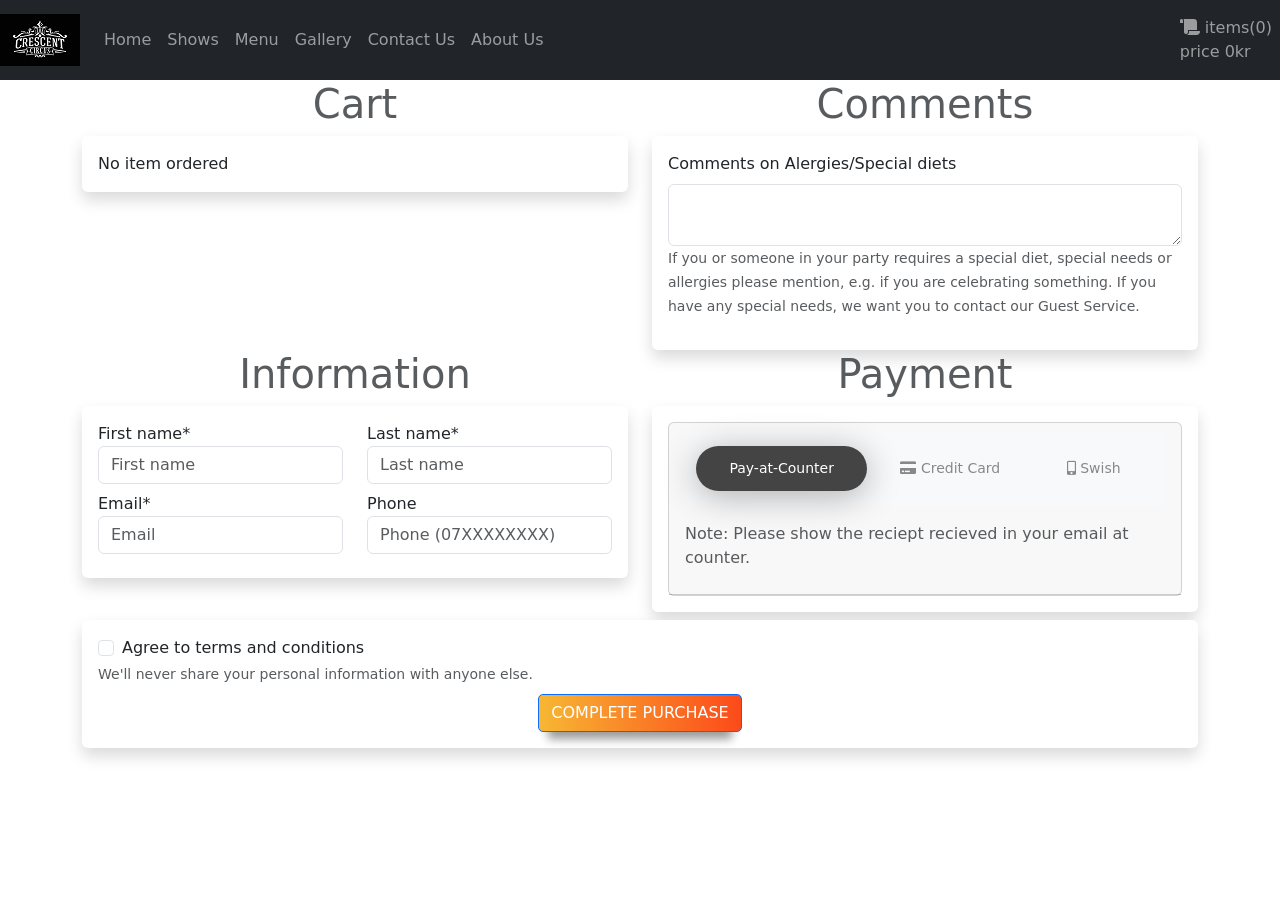
<file: payment.html>
<!doctype html>
<html lang="en">

<head>
    <!-- Required meta tags -->
    <meta charset="utf-8">
    <meta name="viewport" content="width=device-width, initial-scale=1">

    <!-- Bootstrap CSS -->
    <link href="https://cdn.jsdelivr.net/npm/bootstrap@5.0.0-beta1/dist/css/bootstrap.min.css" rel="stylesheet"
        integrity="sha384-giJF6kkoqNQ00vy+HMDP7azOuL0xtbfIcaT9wjKHr8RbDVddVHyTfAAsrekwKmP1" crossorigin="anonymous">
    <script src="https://cdn.jsdelivr.net/npm/bootstrap@5.0.0-beta1/dist/js/bootstrap.bundle.min.js"
        integrity="sha384-ygbV9kiqUc6oa4msXn9868pTtWMgiQaeYH7/t7LECLbyPA2x65Kgf80OJFdroafW"
        crossorigin="anonymous"></script>
    <script src="https://code.jquery.com/jquery-3.1.0.min.js"
        integrity="sha256-cCueBR6CsyA4/9szpPfrX3s49M9vUU5BgtiJj06wt/s=" crossorigin="anonymous"></script>

    <link rel="stylesheet" type="text/css" href="css/payment.css">
    <link rel="stylesheet" type="text/css" href="css/added.css">

    <link rel="stylesheet" href="https://cdnjs.cloudflare.com/ajax/libs/font-awesome/5.15.1/css/all.min.css">
    <title>payment</title>
    <script src="js/create-menu.js"></script>
    <script src="https://smtpjs.com/v3/smtp.js"></script>
    <script src="js/payment.js"></script>


    <!--templates-->
    <template id="template-cart-item">
        <tr>
            <td> <img id="itemImage" src="img/item1.jpeg" class="img-fluid rounded" width="30px" height="30px"> </td>
            <td id="itemName">Chinese Noodles</td>
            <td id="itemCount">2</td>
            <td id="itemPrice">250kr</td>
            <td id="vat">36.50kr</td>
            <td id="total">500kr</td>
            <td id="adjust" class="adjust">
                <div class="d-flex justify-content-between">
                    <span class='badge bg-danger rounded-pill cursor' id="performanceRemove"><i
                            class='fas fa-trash-alt'></i></span>
                    <span class="badge bg-danger rounded-pill cursor" id="itemRemove">-</span>
                    <span class="badge bg-success rounded-pill cursor" id="itemAdd">+</span>
                </div>
            </td>
        </tr>
    </template>

    <template id="template-cart-table">
        <div class="table-responsive">
            <table class="table table-sm">
                <thead class="table-light">
                    <tr>
                        <th scope="col">Item</th>
                        <th scope="col">Name</th>
                        <th scope="col">Quantity</th>
                        <th scope="col">Unit Price</th>
                        <th scope="col">VAT</th>
                        <th scope="col">Total</th>
                        <th scope="col"></th>
                    </tr>
                </thead>
                <tbody id="cart-body">
                    <!--template items will be added here-->
                </tbody>
                <tfoot class="table-dark">
                    <td></td>
                    <td>Total</td>
                    <td></td>
                    <td></td>
                    <td></td>
                    <td id="grand-total">500kr</td>
                    <td></td>
                </tfoot>
            </table>
        </div>
    </template>

    <template id="credit-card-template">
        <div id="credit-card">
            <div class="form-group"> <label for="username">
                    <h6>Card Owner</h6>
                </label> <input type="text" name="username" placeholder="Card Owner Name" required
                    class="form-control ">
            </div>
            <div class="form-group"> <label for="cardNumber">
                    <h6>Card number</h6>
                </label>
                <div class="input-group"> <input type="text" name="cardNumber" placeholder="Valid card number"
                        class="form-control " required>
                    <div class="input-group-append"> <span class="input-group-text text-muted"> <i
                                class="fab fa-cc-visa mx-1"></i> <i class="fab fa-cc-mastercard mx-1"></i> <i
                                class="fab fa-cc-amex mx-1"></i> </span>
                    </div>
                </div>
            </div>
            <div class="row">
                <div class="col-sm-8">
                    <div class="form-group"> <label><span class="hidden-xs">
                                <h6>Expiration Date</h6>
                            </span></label>
                        <div class="input-group"> <input type="number" placeholder="MM" name="" class="form-control"
                                required> <input type="number" placeholder="YY" name="" class="form-control" required>
                        </div>
                    </div>
                </div>
                <div class="col-sm-4">
                    <div class="form-group mb-4"> <label data-bs-toggle="tooltip"
                            title="Three digit CV code on the back of your card">
                            <h6>CVV <i class="fa fa-question-circle d-inline"></i>
                            </h6>
                        </label> <input type="text" required class="form-control">
                    </div>
                </div>
            </div>
        </div>
    </template>

    <template id="swish-template">

        <div class="form-group "> <label for="Select Your Bank">
                <h6>Select your phone</h6>
            </label>
            <div class="col-md-6 position-relative">
                <label for="validationCustom04">Phone</label>
                <input type="tel" class="form-control" id="validationCustom04" placeholder="Phone (07XXXXXXXX)"
                    pattern="0[678][0-9]{8}" required>
                <div class="invalid-tooltip">
                    Please provide a valid Phone.
                </div>
            </div>
        </div>

        <p class="text-muted">Note: After checking out, you will be directed to
            swish for payment. </p>

    </template>

</head>

<body>
    <div class="container">
        <form class="needs-validation" id="payment-form" novalidate>
            <div class="row">
                <div class="col-lg-12 col-xl-6">
                    <div class="container-fluid">
                        <!-- cart  -->
                        <div class="row">
                            <h1 class="text-center display-6 text-muted">Cart</h1>
                        </div>
                        <div class="row">
                            <div class="col shadow p-3 bg-white rounded menu-item">
                                <div id="checkout-cart"></div>
                            </div>
                        </div>

                    </div>
                </div>
                <div class="col-lg-12 col-xl-6">
                    <div class="container-fluid">
                        <!-- comments -->
                        <div class="row">
                            <h1 class="text-center display-6 text-muted">Comments</h1>
                        </div>
                        <div class="row">
                            <div class="col shadow p-3 bg-white rounded menu-item">
                                <div class="mb-3">
                                    <label for="comments" class="form-label">Comments on
                                        Alergies/Special diets</label>
                                    <textarea class="form-control" id="comments" aria-describedby="commentHelp"
                                        rows="2"></textarea>
                                    <small id="commentHelp" class="form-text text-muted">If you or someone in your party
                                        requires a special diet, special needs or allergies please mention, e.g. if you
                                        are
                                        celebrating something. If you have any special needs, we want you to contact our
                                        Guest Service.</small>
                                </div>
                            </div>
                        </div>

                    </div>
                </div>



                <div class="col-lg-12 col-xl-6">
                    <div class="container-fluid">
                        <!-- information -->
                        <div class="row">
                            <h1 class="text-center display-6 text-muted">Information</h1>
                        </div>
                        <div class="row">
                            <div class="col shadow p-3 bg-white rounded menu-item">

                                <div class="row mb-2">
                                    <div class="col-md-6 position-relative">
                                        <label for="validationCustom01">First name* </label>
                                        <input type="text" class="form-control" id="first-name" placeholder="First name"
                                            required>
                                        <div class="valid-tooltip">
                                            Looks good!
                                        </div>
                                    </div>
                                    <div class="col-md-6 position-relative">
                                        <label for="validationCustom02">Last name* </label>
                                        <input type="text" class="form-control" id="last-name" placeholder="Last name"
                                            required>
                                        <div class="valid-tooltip">
                                            Looks good!
                                        </div>
                                    </div>
                                </div>
                                <div class="row mb-2">
                                    <div class="col-md-6 position-relative">
                                        <label for="validationCustom03">Email*</label>
                                        <input type="email" class="form-control" id="email" placeholder="Email"
                                            pattern="[a-z0-9._%+-]+@[a-z0-9.-]+\.[a-z]{2,4}$" required>
                                        <div class="invalid-tooltip">
                                            Please provide a valid email.
                                        </div>
                                    </div>
                                    <div class="col-md-6 position-relative">
                                        <label for="validationCustom04">Phone</label>
                                        <input type="tel" class="form-control" id="contact"
                                            placeholder="Phone (07XXXXXXXX)" pattern="0[678][0-9]{8}" required>
                                        <div class="invalid-tooltip">
                                            Please provide a valid Phone.
                                        </div>
                                    </div>
                                </div>
                            </div>
                        </div>

                    </div>
                </div>

                <div class="col-lg-12 col-xl-6">
                    <div class="container-fluid">
                        <div class="row">
                            <h1 class="text-center display-6 text-muted">Payment</h1>
                        </div>
                        <div class="row">
                            <!-- payment -->
                            <div class="col shadow p-3 bg-white rounded menu-item">

                                <div class="card ">
                                    <div class="card-header">
                                        <ul class="nav nav-tabs bg-light nav-pills rounded nav-fill mb-3" id="pills-tab"
                                            role="tablist">
                                            <li class="nav-item" role="presentation">
                                                <a class="nav-link active rounded-pill" id="pills-contact-tab"
                                                    data-bs-toggle="pill" href="#pills-contact" role="tab"
                                                    aria-controls="pills-contact" aria-selected="true">
                                                    Pay-at-Counter</a>
                                            </li>
                                            <li class="nav-item" role="presentation" onclick="addTab('credit-card')">
                                                <a class="nav-link rounded-pill" id="pills-card-tab"
                                                    data-bs-toggle="pill" href="#pills-card" role="tab"
                                                    aria-controls="pills-card" aria-selected="false"> <i
                                                        class="fas fa-credit-card mr-2"></i>
                                                    Credit
                                                    Card</a>
                                            </li>
                                            <li class="nav-item" role="presentation" onclick="addTab('swish')">
                                                <a class="nav-link rounded-pill" id="pills-swish-tab"
                                                    data-bs-toggle="pill" href="#pills-swish" role="tab"
                                                    aria-controls="pills-swish" aria-selected="false"> <i
                                                        class="fas fa-mobile-alt mr-2"></i> Swish
                                                </a>
                                            </li>

                                        </ul>
                                        <div class="tab-content" id="pills-tabContent">
                                            <div class="tab-pane fade show active" id="pills-contact" role="tabpanel"
                                                aria-labelledby="pills-contact-tab">
                                                <p class="text-muted">Note: Please show the reciept recieved in your
                                                    email at counter. </p>
                                            </div>
                                            <div class="tab-pane fade " id="pills-card" role="tabpanel"
                                                aria-labelledby="pills-card-tab">
                                                <!-- credit card info-->
                                            </div>

                                            <div class="tab-pane fade" id="pills-swish" role="tabpanel"
                                                aria-labelledby="pills-swish-tab">
                                                <!-- swish info-->
                                            </div>

                                        </div>
                                    </div>
                                </div>
                            </div>


                        </div>
                    </div>
                </div>
            </div>

            <div class="col-md-12">
                <div class="container-fluid">
                    <div class="row">
                        <h1 class="text-center display-6 text-muted"></h1>
                    </div>
                    <div class="row">
                        <!-- information -->
                        <div class="col shadow p-3 bg-white rounded menu-item">
                            <div class="col-md-12 mb-2">
                                <div class="form-group">
                                    <div class="form-check" aria-describedby="agreeHelp">
                                        <input class="form-check-input" type="checkbox" value="" id="invalidCheck"
                                            required>
                                        <label class="form-check-label" for="invalidCheck">
                                            Agree to terms and conditions
                                        </label>
                                        <div class="invalid-feedback">
                                            You must agree before submitting.
                                        </div>
                                    </div>
                                    <small id="agreeHelp" class="form-text text-muted">We'll never share your
                                        personal information with anyone else.</small>
                                </div>
                            </div>

                            <div class="col-md-12 text-center">
                                <button class="btn btn-primary button" id="submit" type="submit">Complete
                                    purchase</button>
                            </div>


                        </div>
                    </div>

                </div>
            </div>


    </div>
    </form>
    <!-- Modal -->
    <div class="modal fade" id="checkout-success" role="dialog" tabindex="-1" aria-labelledby="exampleModalLabel"
        aria-hidden="true">
        <div class="modal-dialog modal-lg modal-dialog-centered" role="dialog">
            <div class="modal-content">
                <div id="email-content">
                    <div class="modal-header">
                        <div class="icon-box">
                            <i class="fas fa-check"></i>
                        </div>
                        <h5 class="modal-title" id="checkout-header">Reference Number #</h5>
                    </div>
                    <div class="modal-body">
                        <div id="thanks-comment"></div>
                        <div id="checkout-cart-popup"></div>
                        <div id="special-comments"></div>
                    </div>
                </div>
                <div class="modal-footer justify-content-center">
                    <div id="email-comment"></div>
                    <button type="button" class="btn btn-primary rounded-pill w-50 button "
                        onclick="checkoutComplete()">Complete</button>
                </div>
            </div>
        </div>
    </div>

    </div>
</body>

</html>
</file>
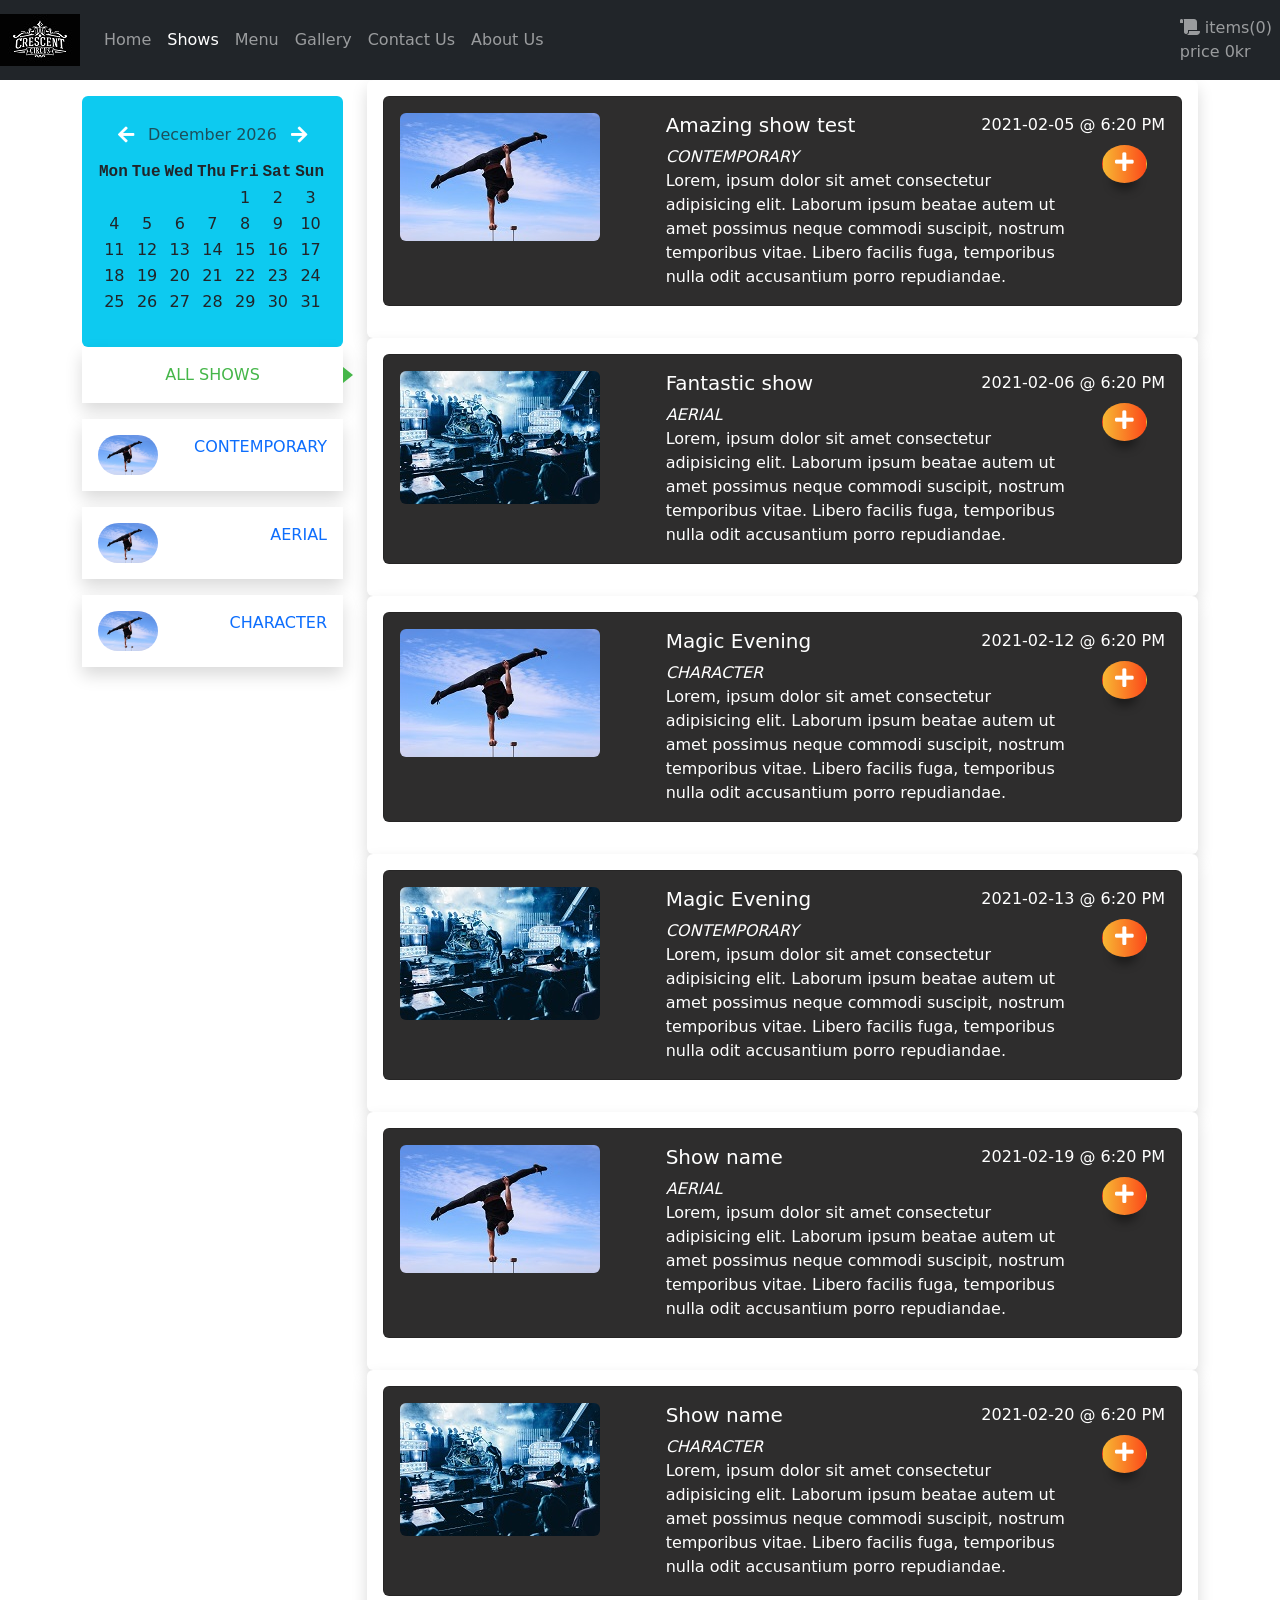
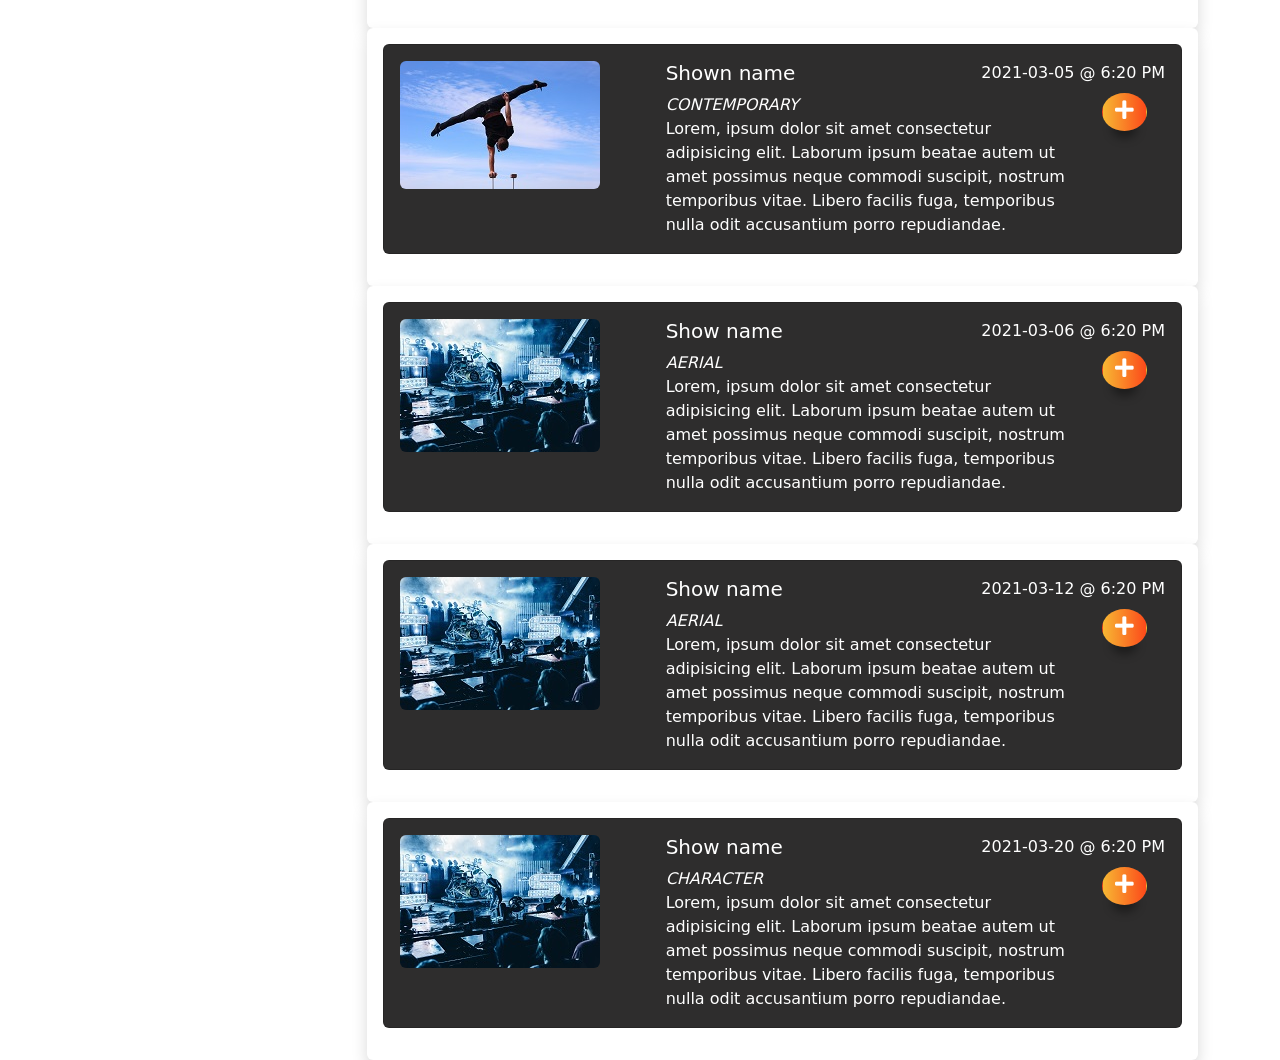
<file: performances.html>
<!doctype html>
<html lang="en">
  <head>
    <!-- Required meta tags -->
    <meta charset="utf-8">
    <meta name="viewport" content="width=device-width, initial-scale=1">

    <!-- Bootstrap CSS -->
    <link href="https://cdn.jsdelivr.net/npm/bootstrap@5.0.0-beta1/dist/css/bootstrap.min.css" rel="stylesheet" integrity="sha384-giJF6kkoqNQ00vy+HMDP7azOuL0xtbfIcaT9wjKHr8RbDVddVHyTfAAsrekwKmP1" crossorigin="anonymous">
    <link rel="stylesheet" href="css/calendar.css">
    <link rel="stylesheet" href="css/added.css">
    <link rel="stylesheet" href="css/menu.css">
    <link rel="stylesheet" href="https://cdnjs.cloudflare.com/ajax/libs/font-awesome/5.15.1/css/all.min.css">
    <title>The Circus Restaurant</title>
  </head>
  <body>
    <!-- template  -->
    <template id="template-show-item">
      <div class="col shadow p-3 bg-white rounded show-item">
        <div class="card mb-3">
          <div class="row g-0">
            <div class="col-md-4 flex-column p-3">
              <img id="thumb" class="img-fluid rounded">
            </div>
            <div class="col-md-8">
              <div class="card-body">
                <div class="d-flex justify-content-between">
                  <h5 class="card-title" id="title"></h5>
                  <span id="date"></span>
                </div>
                <div class="row">
                  <div class="col-md-10">
                      <span class="fst-italic" id="category"></span>
                      <p class="card-text" id="description"></p>
                    </div>
                    <div class="col-md-2">
                      <button id="modal-button"
                        class="btn button rounded-circle" 
                        data-bs-toggle="modal" 
                        data-bs-target="#showModal"
                        data-bs-id="">
                        <i class="fas fa-plus fa-lg"></i>
                      </button>
                    </div>
                  </div>
              </div>
            </div>
          </div>
        </div>
      </div>        
    </template>
    <!-- ./template  -->
    
    <template id="template-category-tab">
      <li class="nav-item">
        <a id="link" class="nav-link" aria-current="page" href="#"></a>
      </li>
    </template>
    <!-- Image and text -->
    <div class="container">
      <div class="row">
        <div class="col-xl-3">
          <div id="calendar" class="bg-info rounded p-3 mt-3"></div>
          <div id="category-links"></div>
          <ul class="nav flex-column" id="categoryList"></ul>
          <div id="categories"></div>
        </div>
        <div class="col-xl-9">
          <div id="showList"></div>
        </div>

    
    <!-- Modal -->
    <div class="modal fade" id="showModal" tabindex="-1" aria-labelledby="showModalLabel" aria-hidden="true">
      <div class="modal-dialog modal-lg">
        <div class="modal-content">
          <div class="modal-header">
            <h5 class="modal-title" id="showModalLabel">Book your seats!</h5>
            <button type="button" class="btn-close" data-bs-dismiss="modal" aria-label="Close"></button>
          </div>
          <div class="modal-body">
            <div class="container-fluid">
              <div class="row">
                <div class="alert alert-light" role="alert"></div>
                <div class="col">
                  <div class="row">
                    <div class="card shadow mb-3 show-card">
                      <div class="card-body d-none" id="seatings-gold">
                        <button class="btn button rounded-circle quantity-button">1</button>
                        <button class="btn button rounded-circle quantity-button">2</button>
                        <button class="btn button rounded-circle quantity-button">3</button>
                        <button class="btn button rounded-circle quantity-button">4</button>
                        <button class="btn button rounded-circle quantity-button">5</button>
                        <button class="btn button rounded-circle quantity-button">6</button>
                        <div class="form-group mt-3">
                          <label>Select seatings</label>
                          <input id="add-seatings-gold" type="number" class="quantity bg-dark text-white" min="1" max="24" value="6">
                        </div>
                      </div>
                      <div class="table-responsive">
                        <table id="gold-seatings" class="table table-dark"></table>
                      </div>
                      <div id="gold">
                        <div class="d-flex justify-content-between">
                          <h5 class="card-title">Gold</h5>
                          <span id="gold-price"></span>
                        </div>
                        <div class="card-body">
                          <p>Seats with a clear view of the stage (no cinema seating so you may have to turn around)</p>
                          <div class="d-flex justify-content-between">
                            <h3><span class="badge bg-success rounded-pill">Available</span></h3>
                            <button class="button rounded-circle booking-button" data-category="gold" data-id>Book</button>
                          </div>
                        </div>

                      </div>
                    </div>
                    
                    <div class="card shadow mb-3 show-card">
                      <div class="card-body d-none" id="seatings-silver">
                        <button class="btn button rounded-circle quantity-button">1</button>
                        <button class="btn button rounded-circle quantity-button">2</button>
                        <button class="btn button rounded-circle quantity-button">3</button>
                        <button class="btn button rounded-circle quantity-button">4</button>
                        <button class="btn button rounded-circle quantity-button">5</button>
                        <button class="btn button rounded-circle quantity-button">6</button>
                        <div class="form-group mt-3">
                          <label>Select seatings</label>
                          <input id="add-seatings-silver" type="number" class="quantity bg-dark text-white" min="1" max="24" value="6">
                        </div>
                      </div>
                      <div class="table-responsive">
                        <table id="silver-seatings" class="table table-dark"></table>
                      </div>
                      <div id="silver">
                        <div class="d-flex justify-content-between">
                          <h5 class="card-title">Silver</h5>
                          <span id="silver-price"></span>
                        </div>
                        <div class="card-body">
                          <p>Places with a partially obscured view of the stage</p>
                          <div class="d-flex justify-content-between">
  
                            <h3><span class="badge bg-success rounded-pill">Available</span></h3>
                            <button class="button rounded-circle booking-button" data-category="silver" data-id>Book</button>
                          </div>
                        </div>
                      </div>
                    </div>
                    <div class="card shadow mb-3 show-card">
                      <div class="card-body d-none" id="seatings-bronze">
                        <button class="btn button rounded-circle quantity-button">1</button>
                        <button class="btn button rounded-circle quantity-button">2</button>
                        <button class="btn button rounded-circle quantity-button">3</button>
                        <button class="btn button rounded-circle quantity-button">4</button>
                        <button class="btn button rounded-circle quantity-button">5</button>
                        <button class="btn button rounded-circle quantity-button">6</button>
                        <div class="form-group mt-3">Select seatings</label>
                          <input id="add-seatings-bronze" type="number" class="quantity bg-dark text-white" min="1" max="24" value="6">
                        </div>
                      </div>
                      <div class="table-responsive">
                        <table id="bronze-seatings" class="table table-dark"></table>
                      </div>
                      <div id="bronze">
                        <div class="d-flex justify-content-between">
                          <h5 class="card-title">Bronze</h5>
                          <span id="bronze-price"></span>
                        </div>
                        <div class="card-body">
                          <p>Places with a partially obscured view of the stage</p>
                          <div class="d-flex justify-content-between">
                    
                            <h3><span class="badge bg-success rounded-pill">Available</span></h3>
                            <button class="button rounded-circle booking-button" data-category="bronze" data-id>Book</button>
                          </div>
                        </div>
                      </div>
                    </div>
                    
                  </div>
                </div>
                </div>
              </div>  
            </div>
            <div class="modal-footer d-flex justify-content-between">
              <a href="menu.html" type="button" class="btn button go-to-payment">Add a menu</a>
              <a href="payment.html" type="button"  class="btn button go-to-payment">Book and go to payment</a>
            </div>
          </div>
          </div>
        </div>
      </div>
    </div>



    <!-- Optional JavaScript; choose one of the two! -->

    <!-- Option 1: Bootstrap Bundle with Popper -->
    <script src="https://cdn.jsdelivr.net/npm/bootstrap@5.0.0-beta1/dist/js/bootstrap.bundle.min.js" integrity="sha384-ygbV9kiqUc6oa4msXn9868pTtWMgiQaeYH7/t7LECLbyPA2x65Kgf80OJFdroafW" crossorigin="anonymous"></script>
    <script src="https://code.jquery.com/jquery-3.1.0.min.js" integrity="sha256-cCueBR6CsyA4/9szpPfrX3s49M9vUU5BgtiJj06wt/s=" crossorigin="anonymous"></script>
    <script src="js/create-menu.js"></script>
    <script type="module" src="js/shows.js"></script>
    <script>
      window.onload = () => {
        createNav()
        
      }
      </script>
    <!-- Option 2: Separate Popper and Bootstrap JS -->
    <!--
    <script src="https://cdn.jsdelivr.net/npm/@popperjs/core@2.5.4/dist/umd/popper.min.js" integrity="sha384-q2kxQ16AaE6UbzuKqyBE9/u/KzioAlnx2maXQHiDX9d4/zp8Ok3f+M7DPm+Ib6IU" crossorigin="anonymous"></script>
    <script src="https://cdn.jsdelivr.net/npm/bootstrap@5.0.0-beta1/dist/js/bootstrap.min.js" integrity="sha384-pQQkAEnwaBkjpqZ8RU1fF1AKtTcHJwFl3pblpTlHXybJjHpMYo79HY3hIi4NKxyj" crossorigin="anonymous"></script>
    -->
  </body>
</html>
</file>
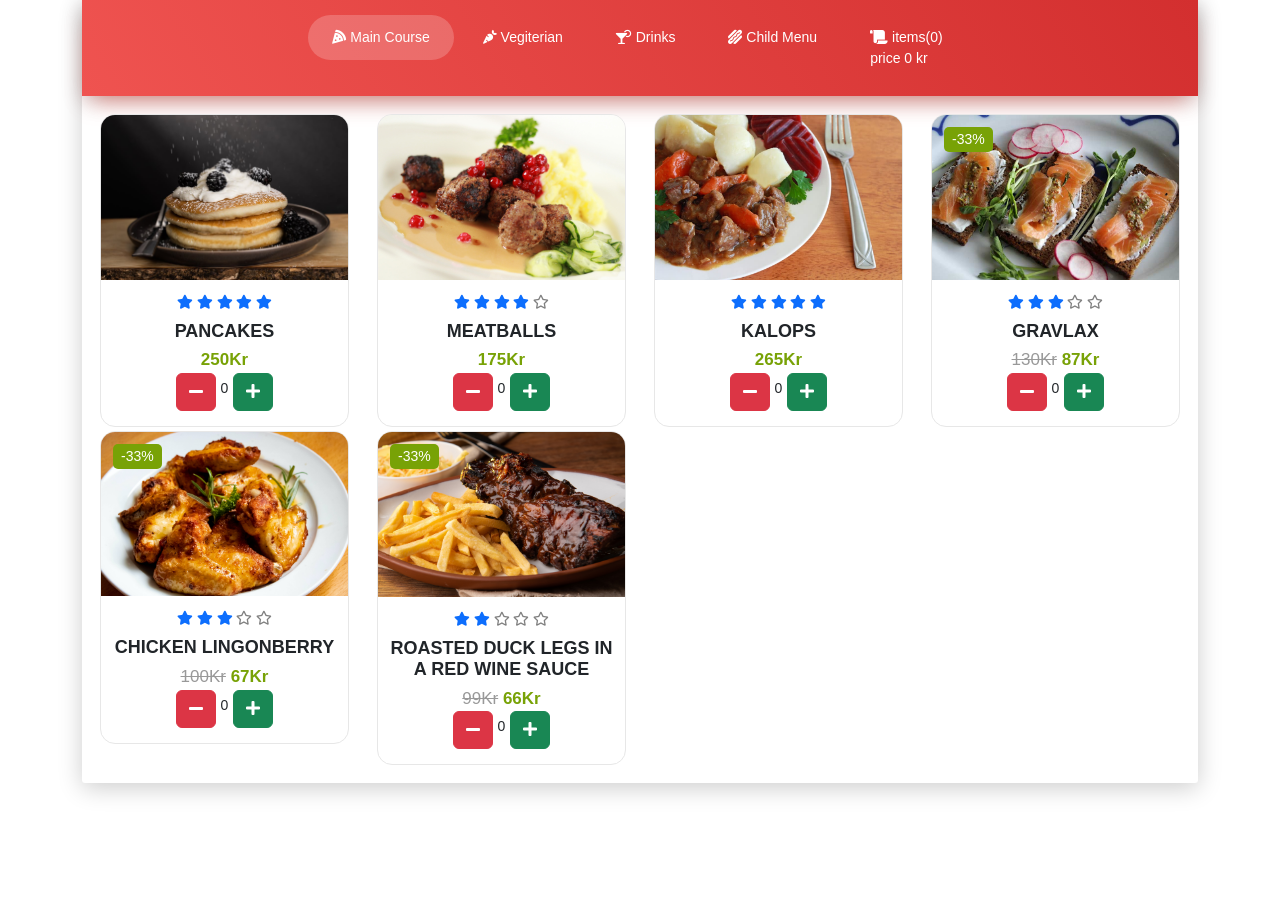
<file: tablet-menu.html>
<!DOCTYPE html>
<html lang="en">

<head>
    <meta charset="UTF-8">
    <meta name="viewport" content="width=device-width, initial-scale=1.0">
    <title>tab menu</title>
    <!-- Font Awesome -->
    <link href="https://use.fontawesome.com/releases/v5.8.2/css/all.css" rel="stylesheet" />
    <!-- Google Fonts -->
    <link href="https://fonts.googleapis.com/css?family=Roboto:300,400,500,700&display=swap" rel="stylesheet" />
    <link href="https://cdn.jsdelivr.net/npm/bootstrap@5.0.0-beta1/dist/css/bootstrap.min.css" rel="stylesheet" integrity="sha384-giJF6kkoqNQ00vy+HMDP7azOuL0xtbfIcaT9wjKHr8RbDVddVHyTfAAsrekwKmP1" crossorigin="anonymous">
    <script src="https://cdn.jsdelivr.net/npm/bootstrap@5.0.0-beta1/dist/js/bootstrap.bundle.min.js" integrity="sha384-ygbV9kiqUc6oa4msXn9868pTtWMgiQaeYH7/t7LECLbyPA2x65Kgf80OJFdroafW" crossorigin="anonymous"></script>


    <link href="css/tablet-menu.css" rel="stylesheet" />
    <script type="text/javascript" src="js/menu-items.js"></script>
    <script type="text/javascript" src="js/tablet-menu.js"></script>

    <template id="template-menu-item">
        <div class="col-md-3 col-sm-6">
            <div class="product-grid">
                <div class="product-image">
                    <a href="#" class="image">
                        <img class="pic-1" id="itemImage" src="img/item1.jpg">
                    </a>
                    <div id="discount">
                        <span class="product-discount-label">-33%</span>
                    </div>
                    <ul class="product-links">
                        <li id="modal-link"><a href="#" data-tip="Quick View"><i class="fa fa-search"></i></a></li>
                    </ul>
                </div>
                <div class="product-content">
                    <ul class="rating" id="stars">
                    </ul>
                    <h3 class="title" id="name"><a href="#">header</a></h3>
                    <div class="price" id="price"><span>$90.00</span> $66.00</div>
                    <div class="d-flex justify-content-center">
                        <span class="input-group-btn">
                            <button type="button" class="btn btn-danger btn-number" data-type="minus" data-field="quant"
                                id="remove-from-cart">
                                <i class="fas fa-minus"></i>
                            </button>
                        </span>
                        <div id="item-count-div">
                            <label id="item-count">0</label>
                        </div>
                        <span class="input-group-btn">
                            <button type="button" class="btn btn-success btn-number" data-type="plus" data-field="quant"
                                id="add-to-cart">
                                <i class="fas fa-plus"></i>
                            </button>
                        </span>
                    </div>
                </div>
            </div>
        </div>
    </template>

    <template id="template-cart-item">
        <li class="list-group-item container-fluid">
            <div class="row">
                <div class="col-md-2"> <img id="itemImage" src="img/item1.jpeg" width="30px" height="30px"
                        class="img-fluid  rounded-circle"></div>
                <div class="col-md-4" id="itemName">asdf</div>
                <div class="col-md-2" id="itemPrice">0</div>
                <div class="col-md-4">
                    <span class="badge bg-primary rounded-pill" id="itemCount">1</span>
                </div>
            </div>
        </li>
    </template>

</head>

<body>
    <div class="container">
        <div class="row">
            <div class="col-md-12 ml-auto col-xl-12 mr-auto">
                <!-- Tabs with Background on Card -->
                <div class="card">
                    <div class="card-header">
                        <ul class="nav nav-tabs nav-tabs-neutral justify-content-center" role="tablist">
                            <li class="nav-item" role="presentation">
                                <a class="nav-link active" data-bs-toggle="tab" href="#main" role="tab"><i
                                        class="fa fa-pizza-slice"></i> Main Course</a>
                            </li>
                            <li class="nav-item" role="presentation">
                                <a class="nav-link" data-bs-toggle="tab" href="#veg" role="tab"><i
                                        class="fas fa-carrot"></i> Vegiterian</a>
                            </li>
                            <li class="nav-item" role="presentation">
                                <a class="nav-link" data-bs-toggle="tab" href="#drinks" role="tab"><i
                                        class="fas fa-cocktail"></i> Drinks</a>
                            </li>
                            <li class="nav-item" role="presentation">
                                <a class="nav-link" data-bs-toggle="tab" href="#child" role="tab"><i
                                        class="fas fa-hotdog"></i> Child Menu</a>
                            </li>
                            <li class="nav-item" role="presentation">
                                <a class="nav-link" data-bs-toggle="tab" href="#total" role="tab"><i
                                        class="fas fa-scroll"></i>
                                    <span id="item-total">items(0)</span>
                                    <br />
                                    <span id="item-price">price 0kr</span>
                                </a>
                            </li>
                        </ul>
                    </div>
                    <div class="card-body">
                        <!-- Tab panes -->
                        <div class="tab-content text-center">
                            <div class="tab-pane active" id="main" role="tabpanel">
                                <div class="row" id="main-cource-menu">
                                </div>
                            </div>
                            <div class="tab-pane" id="veg" role="tabpanel">
                                <div class="row" id="veg-cource-menu">
                                </div>
                            </div>
                            <div class="tab-pane" id="drinks" role="tabpanel">
                                <div class="row" id="drink-cource-menu">
                                </div>
                            </div>
                            <div class="tab-pane" id="child" role="tabpanel">
                                <div class="row" id="child-cource-menu"></div>
                            </div>
                            <div class="tab-pane" id="total" role="tabpanel">
                                <div class="row" id="total-menu">
                                    <h5 class="mt-5">Your order</h5>
                                    <ul class="list-group mb-3" id="itemList">
                                        <li class="list-group-item d-flex justify-content-between align-items-center"
                                            id="itemName">
                                            <div>Empty</div>
                                        </li>
                                    </ul>
                                    <div class="text-center"><button type="button" id="checkout-button"
                                            class="btn btn-primary invisible button" onclick="doCheckout()">Place the
                                            order</button></div>
                                </div>
                            </div>
                        </div>
                    </div>
                </div>
            </div>
            <!-- End Tabs on plain Card -->
            <!-- Modal -->
            <div class="modal fade" id="show-item" role="dialog" tabindex="-1" aria-labelledby="exampleModalLabel"
                aria-hidden="true">
                <div class="modal-dialog modal-lg modal-dialog-centered" role="dialog">
                    <div class="modal-content">
                        <div class="modal-header">
                            <h5 class="card-title" id="modal-name">Chinese Noodles</h5>
                            <button type="button" class="btn-close" data-mdb-dismiss="modal"
                                aria-label="Close"></button>
                        </div>
                        <div class="modal-body" id="modal-body-item">
                            <div class="col shadow p-3 bg-white rounded menu-item">
                                <div class="card mb-3">
                                  <div class="row g-0">
                                    <div class="col-md-4">
                                      <img id="modal-itemImage" src="img/item1.jpeg" class="img-fluid rounded custom-menu-image">
                                    </div>
                                    <div class="col-md-8">
                                      <div class="card-body">
                                        <div class="row">
                                          <div class="col-md-10">
                                            <p class="align-self-center ingredients fst-italic" id="modal-content">Chicken, nudles, chili, green onions,
                                              garlic</p>
                                          </div>
                                          <div class="col-md-2">
                                            <h6 class="text-end" id="modal-price">250Kr</h6>
                                          </div>
                                        </div>
                                        <p class="card-text" id="modal-info">Chinese noodles with chicken and green vegitables made with soya and tomato
                                          sause.</p>
                                        <div class="row">
                                          <div class="col-md-6">
                                            <p class="card-text"><small class="text-muted" id="modal-stars"></small>
                                            </p>
                                          </div>
                                        </div>
                                      </div>
                                    </div>
                                  </div>
                                </div>
                              </div>
                        </div>
                        <div class="modal-footer justify-content-center">
                            <button type="button" class="btn btn-secondary" data-bs-dismiss="modal">Close</button>
                        </div>
                    </div>
                </div>
            </div>
        </div>
    </div>

    </div>

</body>

</html>
</file>
<file: css/index.css>
.bg {
  background-color:wheat;
}
@font-face {
  font-family:"myFont";
  src: url("../Fonts/attraction.ttf") format("truetype");
  
}
#landingheader {
  padding:25px 0 50px 0;
  margin:20px;
  color:#343a40;
  font-family: "myFont";
}
#landingheader h1{
  font-size: 80px;
}

#sideheader{
  font-family: "myFont";
}

/* Carousel customizations
-------------------------------------------------- */

/* Carousel base class */
#carouselExampleCaptions .carousel {
margin-bottom: 4rem;
}
#carouselExampleCaptions .carousel-inner {
background:rgb(0, 0, 0);
}

/* Since positioning the image, we need to help out the caption */
#carouselExampleCaptions .carousel-caption {
/* position: absolute;  */
bottom: 3rem; /* At the bottom. Use top:0 to append it to the top */
z-index: 10;
background: rgb(0, 0, 0); /* Fallback color */
background: rgba(0, 0, 0, 0.5); /* Black background with 0.5 opacity */
color: #f1f1f1;
padding: 20px;

}

/* Declare heights because of positioning of img element */
#carouselExampleCaptions .carousel-item {
height: 40rem;

}
#carouselExampleCaptions .carousel-item > img {
/* position: absolute; */

/* top: 0;
left: 0; */
/* min-width: 100%; */
height: 40rem;
}

/* Featurettes
------------------------- */

.featurette-divider {
margin: 3rem 0; /* Space out the Bootstrap <hr> more */
}
.featurette {
padding-top: 120px;
overflow: hidden; /* Clear floats */

}
.featurette-image {
margin-top: −120px; /* Vertically center image with the text */
}

/* Thin out the marketing headings */
.featurette-heading {
font-weight: 300;
line-height: 1;
letter-spacing: -.05rem;
}


/* Responsiv
-------------------------------------------------- */

@media (min-width: 40em) {
/* Bump up size of carousel content */
.carousel-caption p {
margin-bottom: 1.25rem;
font-size: 1.25rem;
line-height: 1.4;
}

.featurette-heading {
font-size: 50px;
}
}

@media (min-width: 62em) {
.featurette-heading {
margin-top: 7rem;
}
}


.card-img-top {
    width: 100%;
    height: 15vw;
    object-fit: cover;
}


/* carosel items */
/*https://www.tutorialrepublic.com/snippets/preview.php?topic=bootstrap&file=thumbnail-carousel*/
.col-center {
	margin: 0 auto;
	float: none !important;
}
#circusCarosel .carousel {	
	margin: 30px auto 50px;
	padding: 0 68px;
}
#circusCarosel .carousel .carousel-item {
    text-align: center;
	/* overflow: hidden; */
    /* height: 160px; */
}
#circusCarosel .carousel .carousel-item .img-box {
	background: #fff;
	padding: 9px;
	box-shadow: 0 6px 20px -6px rgba(0,0,0,0.4);
}
#circusCarosel .carousel .carousel-item img {
    margin: 0 auto;
}
#circusCarosel .carousel .carousel-control-prev, .carousel .carousel-control-next{
	width: 68px;
	background: none;
}
#circusCarosel .carousel .carousel-control-prev i, .carousel .carousel-control-next i{
    font-size: 28px;
    position: absolute;
    top: 50%;
    display: inline-block;
    margin-top: -15px;
    z-index: 5;
    left: 0;
    right: 0;
	  color: rgba(0, 0, 0, 0.8);
    text-shadow: 0 3px 3px #e6e6e6, 0 0 0 #000;
}


/*https://www.w3schools.com/howto/howto_css_image_overlay_slide.asp */

.hover-container {
  position: relative;
}

.image {
  display: block;
  width: 100%;
  height: auto;
}

.overlay {
  position: absolute;
  bottom: 0;
  left: 0;
  right: 0;
  background-color: #93d7ee54;
  overflow: hidden;
  width: 100%;
  height: 0;
  transition: .5s ease;
}

.hover-container:hover .overlay {
  height: 100%;
}

.text {
  color: white;
  font-size: 20px;
  position: absolute;
  top: 50%;
  left: 50%;
  -webkit-transform: translate(-50%, -50%);
  -ms-transform: translate(-50%, -50%);
  transform: translate(-50%, -50%);
  text-align: center;
}

.cursor{
  cursor: pointer;
}
</file>
<file: css/added.css>
.button {
    display: inline-block;
    /* background: #4285f4; */
    background: -webkit-linear-gradient(to right, #f7b733, #fc4a1a);  
    background: linear-gradient(to right, #f7b733, #fc4a1a); 
    color: #fff;
    text-transform: uppercase;
    padding: 6px 12px;
    border-radius: 5px;
    box-shadow: 0px 17px 10px -10px rgba(0, 0, 0, 0.4);
    cursor: pointer;
    -webkit-transition: all ease-in-out 300ms;
    transition: all ease-in-out 300ms;
  }
  .button:hover {
    box-shadow: 0px 37px 20px -20px rgba(0, 0, 0, 0.2);
    -webkit-transform: translate(0px, -5px) scale(1.2);
            transform: translate(0px, -5px) scale(1.2);
  }
  /*https://bootsnipp.com/snippets/Gl29g*/
</file>
<file: css/menu.css>
/* nav bar style - https://codepen.io/ScottMarshall/pen/JoGWEX */
  

/*
*
* ==========================================
* CUSTOM UTIL CLASSES  FOR TAB
* ==========================================
*/
.nav-pills-custom .nav-link {
    background: #fff;
    position: relative;
}

.nav-pills-custom .nav-link.active {
    color: #45b649;
    background: #fff;
}


/* Add indicator arrow for the active tab */
@media (min-width: 992px) {
    .nav-pills-custom .nav-link::before {
        content: '';
        display: block;
        border-top: 8px solid transparent;
        border-left: 10px solid  #45b649;
        border-bottom: 8px solid transparent;
        position: absolute;
        top: 50%;
        right: -10px;
        transform: translateY(-50%);
        opacity: 0;
    }
}

.nav-pills-custom .nav-link.active::before {
    opacity: 1;
}

/* card style https://bbbootstrap.com/snippets/bootstrap-ecommerce-product-list-carousel-and-custom-radio-buttons-62651409 */

.card{
    /* background: #eee */
    background-color: rgb(46, 45, 45);
    color: white;
}

.card:hover {
    box-shadow: 0px 0px 50px rgba(0, 0, 0, 0.1);
}

.card:hover img {
    filter: brightness(110%);
}

.fa-star {
    color: rgb(235, 143, 22)
}

/* carosel items */
/*https://www.tutorialrepublic.com/snippets/preview.php?topic=bootstrap&file=thumbnail-carousel*/
.col-center {
	margin: 0 auto;
	float: none !important;
}
.carousel {	
	margin: 30px auto 50px;
    padding: 0 68px;
    overflow-y: auto;
    overflow-x: hidden;
}
.carousel .carousel-item {
    text-align: center;
	overflow: hidden;
    height: 160px;
}
.carousel .carousel-item .img-box {
	background: #fff;
	padding: 9px;
	box-shadow: 0 6px 20px -6px rgba(0,0,0,0.4);
}
.carousel .carousel-item img {
    margin: 0 auto;
}
.carousel .carousel-control-prev, .carousel .carousel-control-next{
	width: 68px;
	background: none;
}
.carousel .carousel-control-prev i, .carousel .carousel-control-next i{
    font-size: 28px;
    position: absolute;
    top: 50%;
    display: inline-block;
    margin-top: -15px;
    z-index: 5;
    left: 0;
    right: 0;
	color: rgba(0, 0, 0, 0.8);
    text-shadow: 0 3px 3px #e6e6e6, 0 0 0 #000;
}


/*https://www.w3schools.com/howto/howto_css_image_overlay_slide.asp */

.hover-container {
    position: relative;
  }
  
  .image {
    display: block;
    width: 100%;
    height: auto;
  }
  
  .overlay {
    position: absolute;
    bottom: 0;
    left: 0;
    right: 0;
    background-color: #93d7ee54;
    overflow: hidden;
    width: 100%;
    height: 0;
    transition: .5s ease;
  }
  
  .hover-container:hover .overlay {
    height: 100%;
  }
  
  .text {
    color: white;
    font-size: 20px;
    position: absolute;
    top: 50%;
    left: 50%;
    -webkit-transform: translate(-50%, -50%);
    -ms-transform: translate(-50%, -50%);
    transform: translate(-50%, -50%);
    text-align: center;
  }

/* aditional self */
.cursor{
    cursor: pointer;
}
</file>
<file: css/calendar.css>
/* table, th, td {
        border: 1px solid black;
        padding: 0.25em;
        margin: 0;
        border-collapse: collapse;
        border-spacing: 0;
    }
    th, td {
        width: 2.5em;
    } */
    .today {
        background-color: orange;
        color: white;
    }
    .show-date {
        cursor: pointer;
    }
</file>
<file: css/tablet-menu.css>
/* https://codepen.io/cssparadise/pen/WNwzraN */
body {
    color: #2c2c2c;
    font-size: 14px;
    font-family: "Montserrat", "Helvetica Neue", Arial, sans-serif;
    overflow-x: hidden;
    -moz-osx-font-smoothing: grayscale;
    -webkit-font-smoothing: antialiased;
}

.nav-item .nav-link,
.nav-tabs .nav-link {
    -webkit-transition: all 300ms ease 0s;
    -moz-transition: all 300ms ease 0s;
    -o-transition: all 300ms ease 0s;
    -ms-transition: all 300ms ease 0s;
    transition: all 300ms ease 0s;
}

.nav-tabs {
    border: 0;
    padding: 15px 0.7rem;
}

.nav-tabs:not(.nav-tabs-neutral)>.nav-item>.nav-link.active {
    box-shadow: 0px 5px 35px 0px rgba(0, 0, 0, 0.3);
}

.card .nav-tabs {
    border-top-right-radius: 0.1875rem;
    border-top-left-radius: 0.1875rem;
}

.nav-tabs>.nav-item>.nav-link {
    color: #888888;
    margin: 0;
    margin-right: 5px;
    background-color: transparent;
    border: 1px solid transparent;
    border-radius: 30px;
    font-size: 14px;
    padding: 11px 23px;
    line-height: 1.5;
}

.nav-tabs>.nav-item>.nav-link:hover {
    background-color: transparent;
}

.nav-tabs>.nav-item>.nav-link.active {
    background-color: #444;
    border-radius: 30px;
    color: #FFFFFF;
}

.nav-tabs.nav-tabs-neutral>.nav-item>.nav-link {
    color: #FFFFFF;
}

.nav-tabs.nav-tabs-neutral>.nav-item>.nav-link.active {
    background-color: rgba(255, 255, 255, 0.2);
    color: #FFFFFF;
}

.card {
    border: 0;
    border-radius: 0.1875rem;
    display: inline-block;
    position: relative;
    width: 100%;
    margin-bottom: 30px;
    box-shadow: 0px 5px 25px 0px rgba(0, 0, 0, 0.2);
}

.card .card-header {
    border-bottom: 0;
    border-radius: 0;
    padding: 0;
}
.card-header{
    background: linear-gradient(60deg,#ef5350,#d32f2f);
    box-shadow: 0 5px 20px 0 rgba(0,0,0,.2), 0 13px 24px -11px rgba(244,67,54,.6); 
}

@font-face {
  font-family: 'Nucleo Outline';
  src: url("https://github.com/creativetimofficial/now-ui-kit/blob/master/assets/fonts/nucleo-outline.eot");
  src: url("https://github.com/creativetimofficial/now-ui-kit/blob/master/assets/fonts/nucleo-outline.eot") format("embedded-opentype");
  src: url("https://raw.githack.com/creativetimofficial/now-ui-kit/master/assets/fonts/nucleo-outline.woff2");
  font-weight: normal;
  font-style: normal;
        
}





/* https://bestjquery.com/tutorial/product-grid/demo149/ */
.product-grid{
    font-family: 'Poppins', sans-serif;
    text-align: center;
    border-radius: 15px;
    border: 1px solid #e7e7e7;
    overflow: hidden;
    transition: all 0.4s ease-out;
    margin: 2px;
}
.product-grid:hover{ box-shadow: 5px 10px 30px rgba(0, 0, 0, 0.1); }
.product-grid .product-image{ position: relative; }
.product-grid .product-image a.image{ display: block; }
.product-grid .product-image img{
    width: 100%;
    height: auto;
}
.product-grid .product-discount-label{
    color: #fff;
    background: #78a206;
    font-size: 14px;
    font-weight: 400;
    text-transform: uppercase;
    padding: 2px 8px;
    border-radius: 5px;
    position: absolute;
    top: 12px;
    left: 12px;
}
.product-grid .product-links{
    width: 145px;
    padding: 0;
    margin: 0;
    list-style: none;
    opacity: 0;
    transform: translateX(-50%) translateY(-50%);
    position: absolute;
    top: 65%;
    left: 50%;
    transition: all 0.4s ease 0s;
}
.product-grid:hover .product-links{
    opacity: 1;
    top: 50%;
}
.product-grid .product-links li{
    display: inline-block;
    margin: 0 2px;
}
.product-grid .product-links li a{
    color: #2c2c2c;
    background: #fff;
    font-size: 16px;
    line-height: 42px;
    width: 40px;
    height: 40px;
    border-radius: 50px;
    display: block;
    position: relative;
    transition: all 0.4s ease-out 0s;
}
.product-grid .product-links li a:hover{
    color: #fff;
    background: #78a206;
    box-shadow: 1px 1px 30px 0 rgba(0, 0, 0, 0.2);
}
.product-grid .product-links li a:before,
.product-grid .product-links li a:after{
    content: attr(data-tip);
    color: #fff;
    background-color: #555;
    font-size: 12px;
    line-height: 18px;
    padding: 5px 10px;
    white-space: nowrap;
    display: none;
    transform: translateX(-50%);
    position: absolute;
    left: 50%;
    top: -40px;
    transition: all 0.3s ease 0s;
}
.product-grid .product-links li a:after{
    content: '';
    height: 10px;
    width: 10px;
    padding: 0;
    transform: translateX(-50%) rotate(45deg);
    top: -18px;
    z-index: -1;
}
.product-grid .product-links li a:hover:before,
.product-grid .product-links li a:hover:after{
    display: block;
}
.product-grid .product-content{
    padding: 12px 12px 15px;
    position: relative;
}
.product-grid .rating{
    padding: 0;
    margin: 0 0 8px;
    list-style: none;
}
.product-grid .rating li{
    color: #78a206;
    font-size: 14px;
}
.product-grid .rating .far{ color: #808080; }
.product-grid .title{
    font-size: 18px;
    font-weight: 600;
    text-transform: uppercase;
    margin: 0 0 5px;
}
.product-grid .title a{
    color: #2c2c2c;
    transition: all 0.3s ease 0s;
}
.product-grid .title a:hover{ color: #78a206; }
.product-grid .price{
    color: #78a206;
    font-size: 17px;
    font-weight: 600;
    display: block;
    transition: all 0.4s ease-in-out;
}
.product-grid .price span{
    color: #999;
    font-weight: 500;
    text-decoration: line-through;
}

.input-group{
    width: 150px;
    margin: 5px auto;

}
#item-count-div {
    text-align: center;
    margin: 5px;
}
</file>
<file: css/payment.css>
/* css for payment model */
/*https://www.tutorialrepublic.com/codelab.php?topic=bootstrap-3&file=simple-success-confirmation-popup*/
.modal-content {
    border-radius: 1rem;
}

.modal-content:hover {
    box-shadow: 2px 2px 2px black
}

.modal-header .icon-box {
    color: #fff;		
    position: absolute;
    margin: 0 auto;
    left: 0;
    right: 0;
    top: -70px;
    width: 95px;
    height: 95px;
    border-radius: 50%;
    z-index: 9;
    background: #82ce34;
    padding: 15px;
    text-align: center;
    box-shadow: 0px 2px 2px rgba(0, 0, 0, 0.1);
}
.modal-header .icon-box i {
    font-size: 58px;
    position: relative;
    top: 3px;
}


/* nav-tabs style https://codepen.io/cssparadise/pen/WNwzraN */

.nav-item .nav-link,
.nav-tabs .nav-link {
    -webkit-transition: all 300ms ease 0s;
    -moz-transition: all 300ms ease 0s;
    -o-transition: all 300ms ease 0s;
    -ms-transition: all 300ms ease 0s;
    transition: all 300ms ease 0s;
}

.nav-tabs {
    border: 0;
    padding: 15px 0.7rem;
}

.nav-tabs:not(.nav-tabs-neutral)>.nav-item>.nav-link.active {
    box-shadow: 0px 5px 35px 0px rgba(0, 0, 0, 0.3);
}

.card .nav-tabs {
    border-top-right-radius: 0.1875rem;
    border-top-left-radius: 0.1875rem;
}

.nav-tabs>.nav-item>.nav-link {
    color: #888888;
    margin: 0;
    margin-right: 5px;
    background-color: transparent;
    border: 1px solid transparent;
    border-radius: 30px;
    font-size: 14px;
    padding: 11px 23px;
    line-height: 1.5;
}

.nav-tabs>.nav-item>.nav-link:hover {
    background-color: transparent;
}

.nav-tabs>.nav-item>.nav-link.active {
    background-color: #444;
    border-radius: 30px;
    color: #FFFFFF;
}

/* aditional self */
.cursor{
    cursor: pointer;
}
</file>
